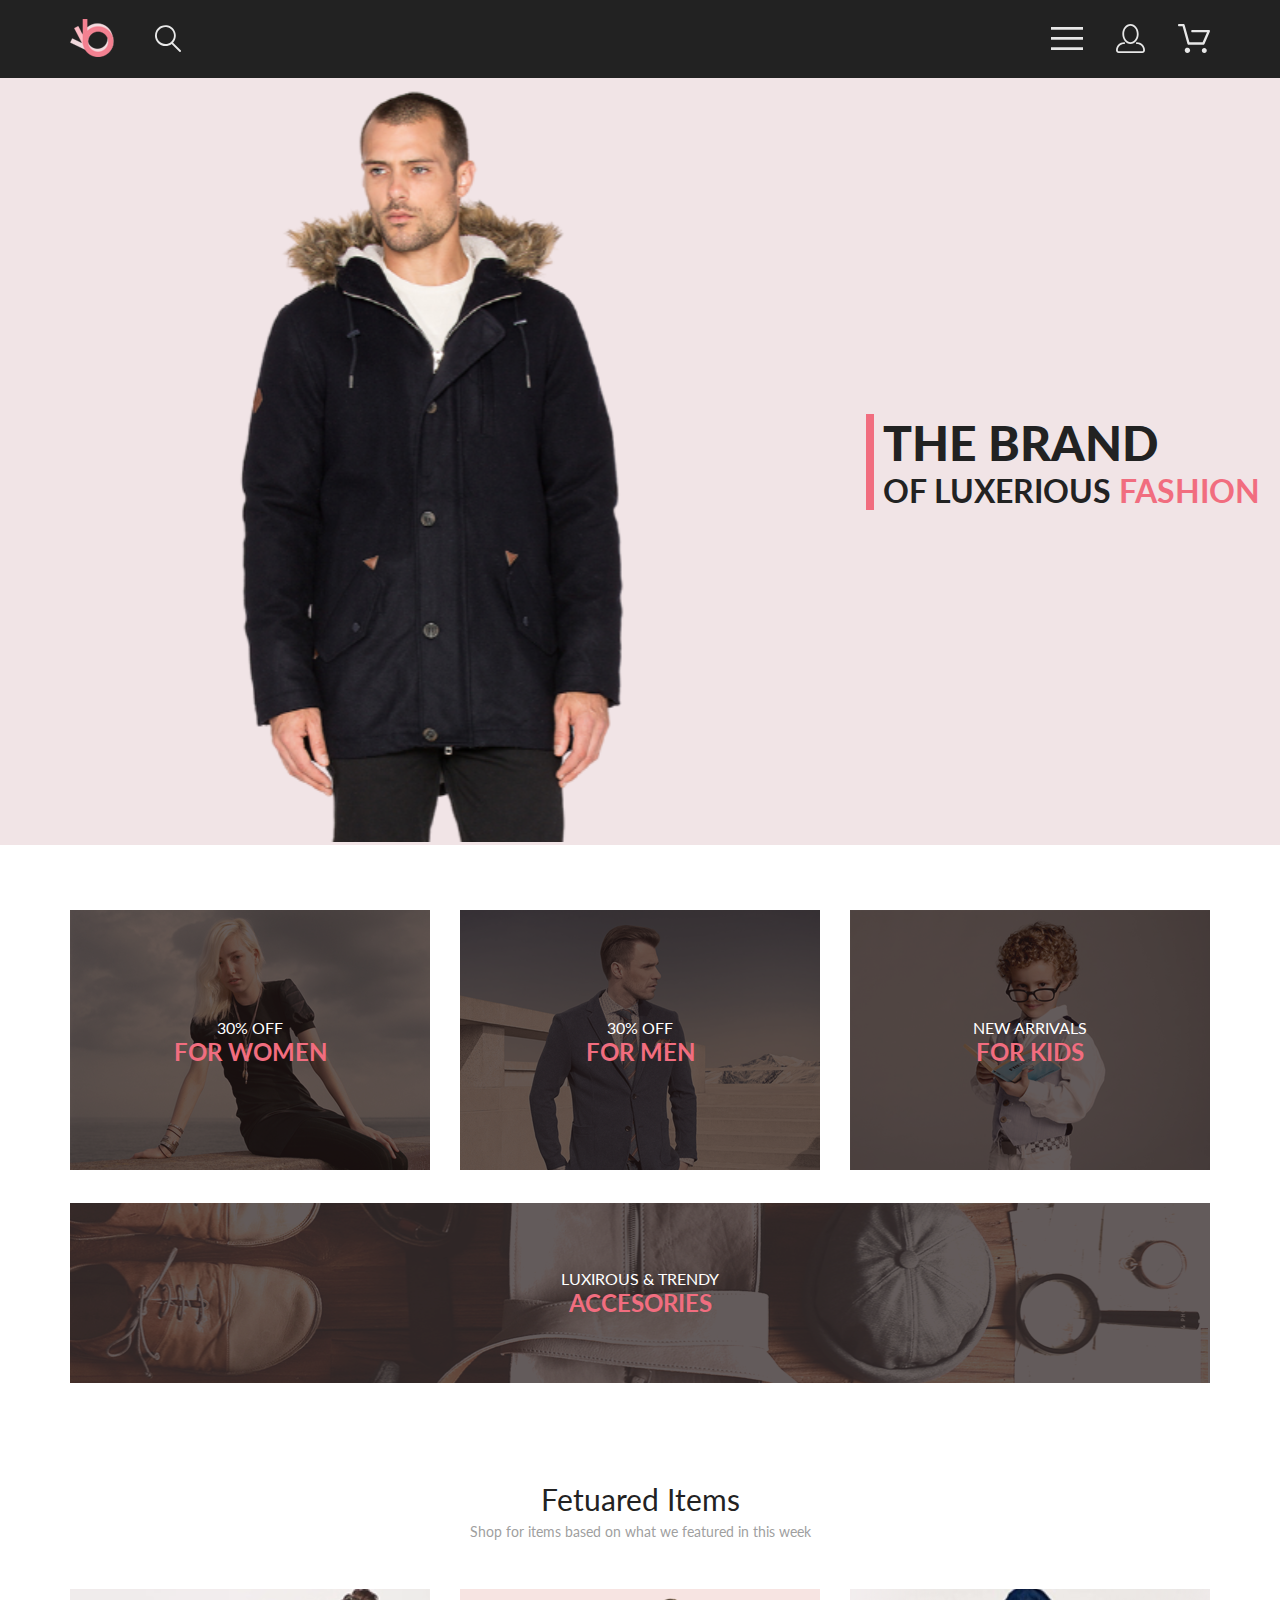
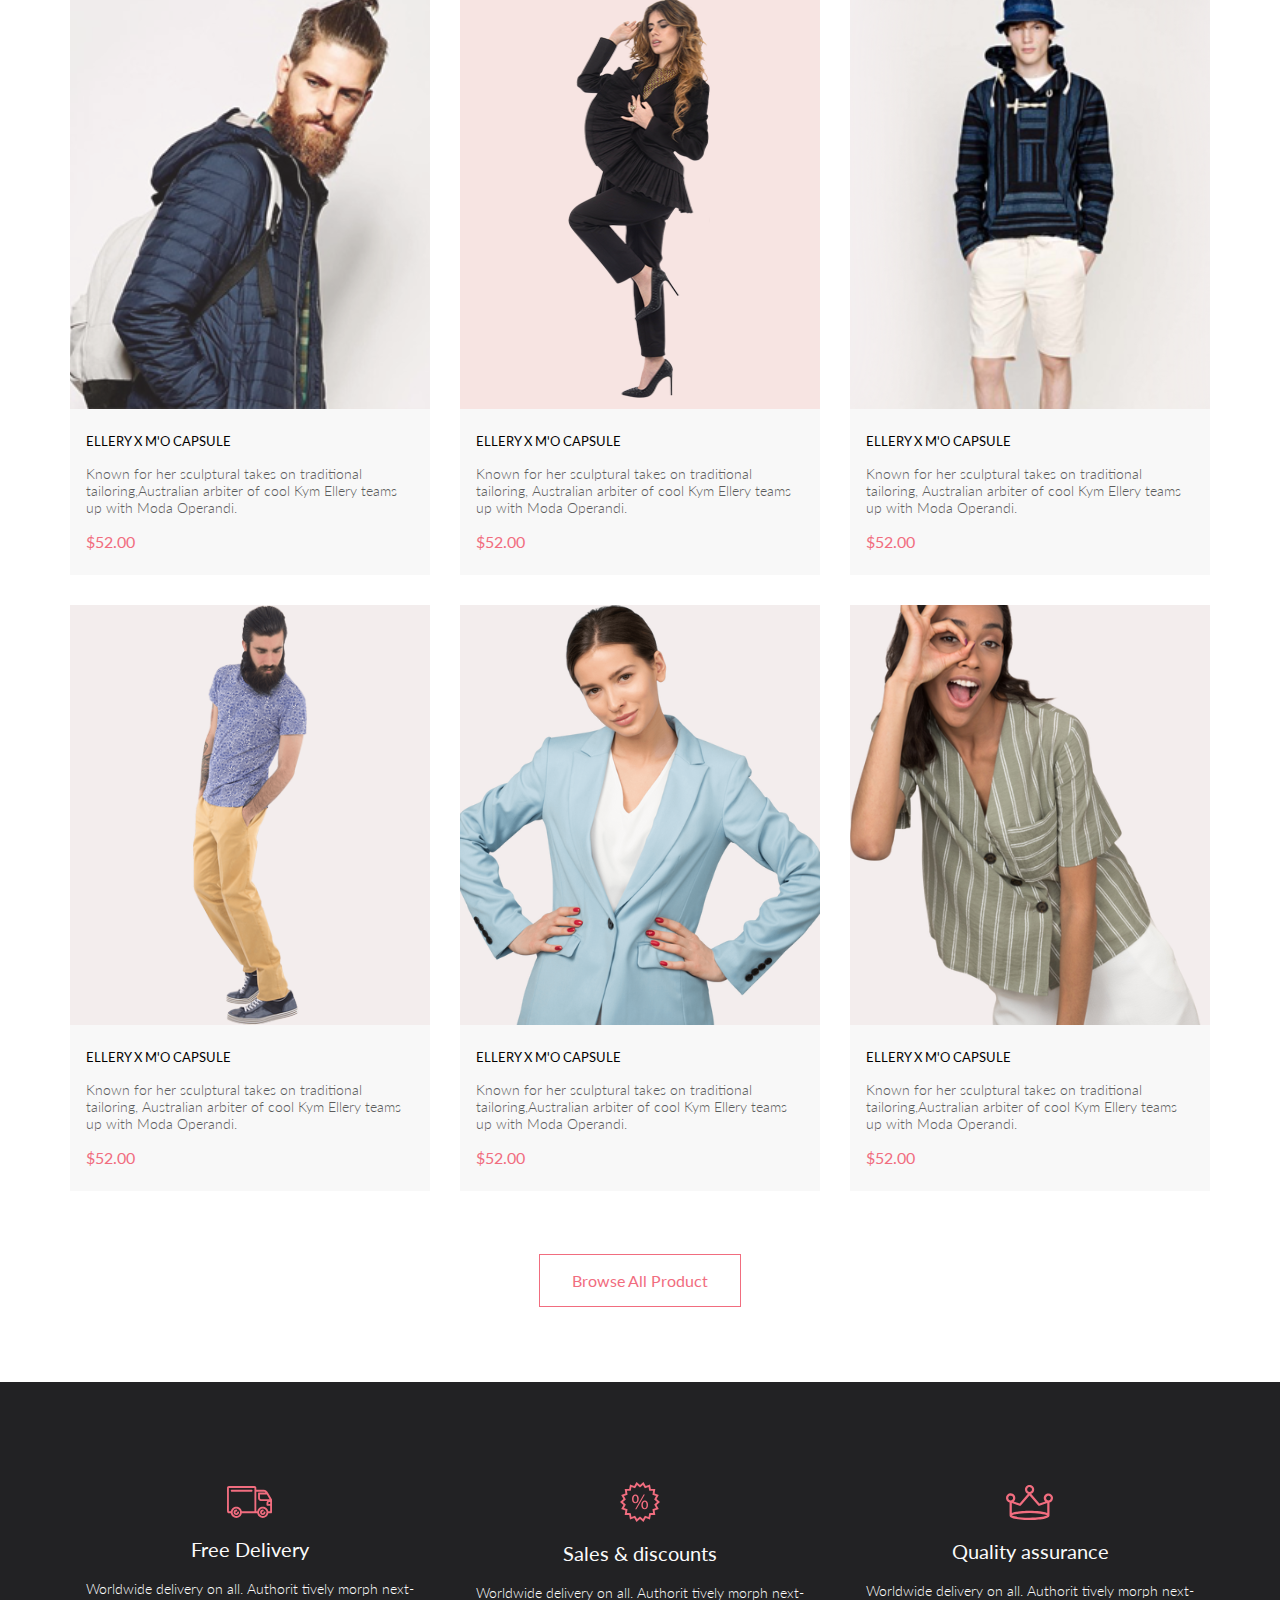
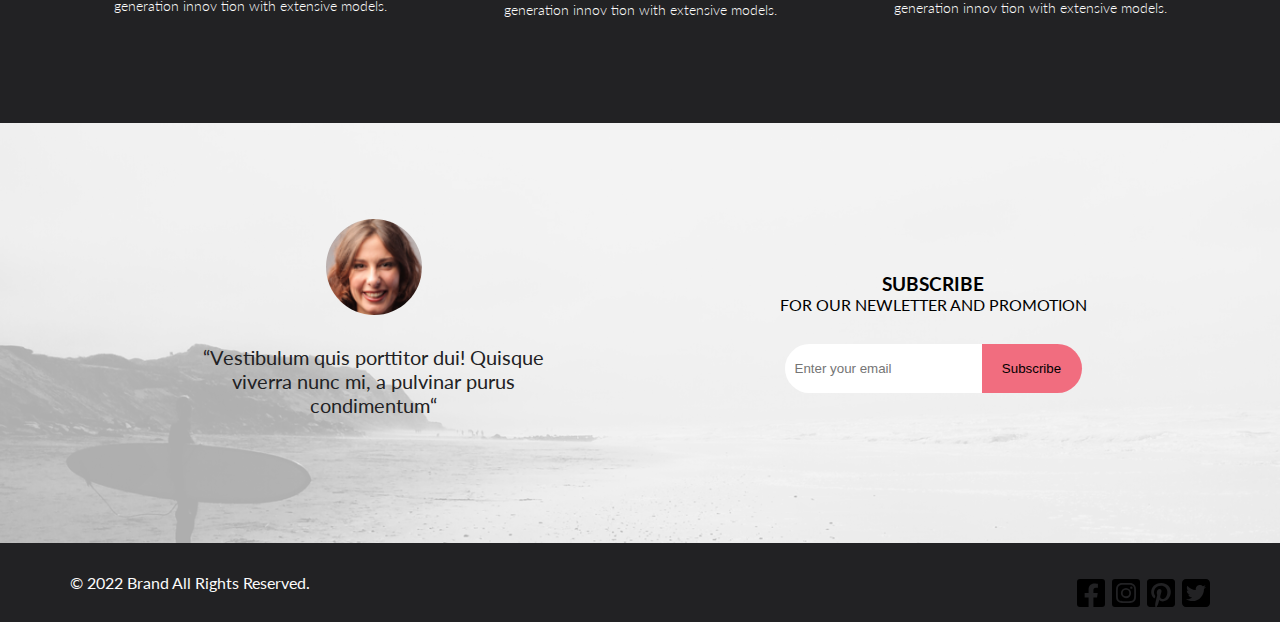
<file: index.html>
<!DOCTYPE html>
<html lang="en">
  <head>
    <meta charset="UTF-8" />
    <meta name="viewport" content="width=device-width, initial-scale=1.0" />
    <title>THE BRAND OF LUXERIOUS FASHION</title>
    <link rel="stylesheet" href="style.css" />
    <link rel="preconnect" href="https://fonts.googleapis.com" />
    <link rel="preconnect" href="https://fonts.gstatic.com" crossorigin />
    <link
      href="https://fonts.googleapis.com/css2?family=Lato:wght@300;400;700;900&display=swap"
      rel="stylesheet"
    />
    <link rel="stylesheet" href="style.css" />
  </head>

  <body>
    <header class="header">
      <div class="nav center">
        <div class="nav_left">
          <a href="index.html">
            <img src="img/header_logo.svg" alt="header logo" class="header_logo"/>
          </a>
          <a href="#">
            <img src="img/header_forma.svg" alt="header forma"  class="header_forma"/>
          </a>
        </div>
        <div class="nav_right">
          <a href="#">
            <img src="img/nav_menu.svg" alt="header forma"  class="header_forma header_forma_none"/>
          </a>
          <a href="registration.html">
            <img src="img/nav_user.svg" alt="header forma"  class="header_forma header_forma_none"/>
          </a>
          <a href="cart.html">
            <img src="img/nav_cart.svg" alt="header forma"  class="header_forma"/>
          </a>
        </div>
      </div>
    </header>

    <main class="main center">
      <div class="main_left">
        <img src="img/main_foto.svg" alt="main photo" class="main_left_photo" />
      </div>

      <div class="main_right">
        <h1 class="main_title">
          <span class="main_the_brand">THE BRAND </span>OF LUXERIOUS
          <span class="main_fashion">FASHION</span>
        </h1>
      </div>
    </main>

    <section class="offer center">
      <div class="offer_item">
        <img src="img/woman.svg" alt="woman img" class="offer_img" />
        <div class="offer_content">
        <h2 class="offer_subtitle">30% OFF</h2>
        <a href="catalog.html"><h1 class="offer_title">FOR WOMEN</h1></a>
        </div>        
      </div>

      <div class="offer_item">
        <img src="img/man.svg" alt="man img" class="offer_img" />
        <div class="offer_content">
          <h2 class="offer_subtitle">30% OFF</h2>
          <a href="catalog.html"><h1 class="offer_title">FOR MEN</h1></a>
        </div>
      </div>

      <div class="offer_item">
        <img src="img/kids.svg" alt="kids img" class="offer_img" />
        <div class="offer_content">
          <h2 class="offer_subtitle">NEW ARRIVALS</h2>
          <a href="catalog.html"><h1 class="offer_title">FOR KIDS</h1></a>
        </div>
      </div>

      <div class="offer_item_big">
        <img
          src="img/accessories.svg"
          alt="accessories img"
          class="offer_img_big"
        />
        <div class="offer_content">
          <h2 class="offer_subtitle">LUXIROUS & TRENDY</h2>
          <a href="catalog.html"><h1 class="offer_title">ACCESORIES</h1></a>
        </div>
      </div>
    </section>

    <section class="product center">
      <h2 class="product_title">Fetuared Items</h2>
      <p class="product_desc">
        Shop for items based on what we featured in this week
      </p>

      <div class="product_items">
        <div class="product_item">
          <img src="img/product_1.svg" alt="product photo" class="product_img"/>
          <div class="product_feature">
            <a href="product.html"><h3 class="product_subtitle">ELLERY X M'O CAPSULE</h3></a>
            <p class="product_text">
              Known for her sculptural takes on traditional tailoring,Australian
              arbiter of cool Kym Ellery teams up with Moda Operandi.
            </p>
            <p class="product_price">$52.00</p>
          </div>
          <div class="product_add_to_cart">
            <a href="#"><img src="img/cart.svg" class="product__cart_img" alt="cart photo"/></a>
          </div>
        </div>

        <div class="product_item">
          <img src="img/product_2.svg" alt="product photo" class="product_img"/>
          <div class="product_feature">
            <a href="product.html"><h3 class="product_subtitle">ELLERY X M'O CAPSULE</h3></a>
            <p class="product_text">
              Known for her sculptural takes on traditional tailoring,
              Australian arbiter of cool Kym Ellery teams up with Moda Operandi.
            </p>
            <p class="product_price">$52.00</p>
          </div>
          <div class="product_add_to_cart">
            <a href="#"><img src="img/cart.svg" class="product__cart_img" alt="cart photo"/></a>
          </div>
        </div>

        <div class="product_item">
          <img src="img/product_3.svg" alt="product photo" class="product_img"/>
          <div class="product_feature">
            <a href="product.html"><h3 class="product_subtitle">ELLERY X M'O CAPSULE</h3></a>
            <p class="product_text">
              Known for her sculptural takes on traditional tailoring,
              Australian arbiter of cool Kym Ellery teams up with Moda Operandi.
            </p>
            <p class="product_price">$52.00</p>
          </div>
          <div class="product_add_to_cart">
            <a href="#"
              ><img src="img/cart.svg" class="product__cart_img" alt="cart photo"
            /></a>
          </div>
        </div>

        <div class="product_item">
          <img src="img/product_4.svg" alt="product photo" class="product_img"/>
          <div class="product_feature">
            <a href="product.html"><h3 class="product_subtitle">ELLERY X M'O CAPSULE</h3></a>
            <p class="product_text">
              Known for her sculptural takes on traditional tailoring,
              Australian arbiter of cool Kym Ellery teams up with Moda Operandi.
            </p>
            <p class="product_price">$52.00</p>
          </div>
          <div class="product_add_to_cart">
            <a href="#"><img src="img/cart.svg" class="product__cart_img" alt="cart photo"/></a>
          </div>
        </div>

        <div class="product_item">
          <img src="img/product_5.svg" alt="product photo" class="product_img"/>
          <div class="product_feature">
            <a href="product.html"><h3 class="product_subtitle">ELLERY X M'O CAPSULE</h3></a>
            <p class="product_text">
              Known for her sculptural takes on traditional tailoring,Australian
              arbiter of cool Kym Ellery teams up with Moda Operandi.
            </p>
            <p class="product_price">$52.00</p>
          </div>
          <div class="product_add_to_cart">
            <a href="#"><img src="img/cart.svg" class="product__cart_img" alt="cart photo"/></a>
          </div>
        </div>

        <div class="product_item">
          <img src="img/product_6.svg" alt="product photo" class="product_img"/>
          <div class="product_feature">
            <a href="product.html"><h3 class="product_subtitle">ELLERY X M'O CAPSULE</h3></a>
            <p class="product_text">
              Known for her sculptural takes on traditional tailoring,Australian
              arbiter of cool Kym Ellery teams up with Moda Operandi.
            </p>
            <p class="product_price">$52.00</p>
          </div>
          <div class="product_add_to_cart">
            <a href="#"><img src="img/cart.svg" class="product__cart_img" alt="cart photo"/></a>
          </div>
        </div>
      </div>

      <div class="product_link">
        <a href="#" class="product_link_button">Browse All Product</a>
      </div>
    </section>

    <footer>
      <div class="delivery center">
        <div class="delivery_items">
          <img
            src="img/delivery_foto_1.svg"
            alt="delivery photo"
            class="delivery_img"
          />
          <h3 class="delivery_subtitle">Free Delivery</h3>
          <p class="delivery_text">
            Worldwide delivery on all. Authorit tively morph next-generation
            innov tion with extensive models.
          </p>
        </div>

        <div class="delivery_items">
          <img
            src="img/delivery_foto_2.svg"
            alt="delivery photo"
            class="delivery_img"
          />
          <h3 class="delivery_subtitle">Sales & discounts</h3>
          <p class="delivery_text">
            Worldwide delivery on all. Authorit tively morph next-generation
            innov tion with extensive models.
          </p>
        </div>

        <div class="delivery_items">
          <img
            src="img/delivery_foto_3.svg"
            alt="delivery photo"
            class="delivery_img"
          />
          <h3 class="delivery_subtitle">Quality assurance</h3>
          <p class="delivery_text">
            Worldwide delivery on all. Authorit tively morph next-generation
            innov tion with extensive models.
          </p>
        </div>
      </div>

      <div class="subscribe">
        <div class="subscribe_content">
          <div class="subscribe_container">
            <div class="subscribe_left">
              <img
                src="img/footer_photo_1.svg"
                alt="footer img"
                class="subscribe_left_img"
              />
              <p class="subscribe_left_text">
                “Vestibulum quis porttitor dui! Quisque viverra nunc mi, a
                pulvinar purus condimentum“
              </p>
            </div>

            <div class="subscribe_right">
              <h3 class="subscribe_right_subtitle">SUBSCRIBE</h3>
              <p class="subscribe_right_text">FOR OUR NEWLETTER AND PROMOTION</p>
              <form action="#">
                <div class="subscribe_button">                
                  <input
                    class="subscribe__input"
                    type="email"
                    placeholder="Enter your email"
                    name="Enter your email"
                    id="1"
                  />
                  <button class="subscribe_btn" type="button">Subscribe</button>
                </div>
              </form>
              
            </div>
          </div>
        </div>
      </div>

      <div class="footer_promo center">
        <div class="footer_promo_left">
          <p class="footer_promo_left_text">
            © 2022 Brand All Rights Reserved.
          </p>
        </div>

        <div class="footer_promo_right">
          <a href="#" class="footer_promo_link">
            <svg
              xmlns="http://www.w3.org/2000/svg"
              height="32px"
              viewBox="0 0 448 512"
            >
              <style>
                svg {
                  fill: #000000;
                }
              </style>
              <path
                d="M400 32H48A48 48 0 0 0 0 80v352a48 48 0 0 0 48 48h137.25V327.69h-63V256h63v-54.64c0-62.15 37-96.48 93.67-96.48 27.14 0 55.52 4.84 55.52 4.84v61h-31.27c-30.81 0-40.42 19.12-40.42 38.73V256h68.78l-11 71.69h-57.78V480H400a48 48 0 0 0 48-48V80a48 48 0 0 0-48-48z"
              />
            </svg>
          </a>
          <a href="#" class="footer_promo_link">
            <svg
              xmlns="http://www.w3.org/2000/svg"
              height="32px"
              viewBox="0 0 448 512"
            >
              <style>
                svg {
                  fill: #000000;
                }
              </style>
              <path
                d="M224,202.66A53.34,53.34,0,1,0,277.36,256,53.38,53.38,0,0,0,224,202.66Zm124.71-41a54,54,0,0,0-30.41-30.41c-21-8.29-71-6.43-94.3-6.43s-73.25-1.93-94.31,6.43a54,54,0,0,0-30.41,30.41c-8.28,21-6.43,71.05-6.43,94.33S91,329.26,99.32,350.33a54,54,0,0,0,30.41,30.41c21,8.29,71,6.43,94.31,6.43s73.24,1.93,94.3-6.43a54,54,0,0,0,30.41-30.41c8.35-21,6.43-71.05,6.43-94.33S357.1,182.74,348.75,161.67ZM224,338a82,82,0,1,1,82-82A81.9,81.9,0,0,1,224,338Zm85.38-148.3a19.14,19.14,0,1,1,19.13-19.14A19.1,19.1,0,0,1,309.42,189.74ZM400,32H48A48,48,0,0,0,0,80V432a48,48,0,0,0,48,48H400a48,48,0,0,0,48-48V80A48,48,0,0,0,400,32ZM382.88,322c-1.29,25.63-7.14,48.34-25.85,67s-41.4,24.63-67,25.85c-26.41,1.49-105.59,1.49-132,0-25.63-1.29-48.26-7.15-67-25.85s-24.63-41.42-25.85-67c-1.49-26.42-1.49-105.61,0-132,1.29-25.63,7.07-48.34,25.85-67s41.47-24.56,67-25.78c26.41-1.49,105.59-1.49,132,0,25.63,1.29,48.33,7.15,67,25.85s24.63,41.42,25.85,67.05C384.37,216.44,384.37,295.56,382.88,322Z"
              />
            </svg>
          </a>
          <a href="#" class="footer_promo_link">
            <svg
              xmlns="http://www.w3.org/2000/svg"
              height="32px"
              viewBox="0 0 448 512"
            >
              <style>
                svg {
                  fill: #000000;
                }
              </style>
              <path
                d="M448 80v352c0 26.5-21.5 48-48 48H154.4c9.8-16.4 22.4-40 27.4-59.3 3-11.5 15.3-58.4 15.3-58.4 8 15.3 31.4 28.2 56.3 28.2 74.1 0 127.4-68.1 127.4-152.7 0-81.1-66.2-141.8-151.4-141.8-106 0-162.2 71.1-162.2 148.6 0 36 19.2 80.8 49.8 95.1 4.7 2.2 7.1 1.2 8.2-3.3.8-3.4 5-20.1 6.8-27.8.6-2.5.3-4.6-1.7-7-10.1-12.3-18.3-34.9-18.3-56 0-54.2 41-106.6 110.9-106.6 60.3 0 102.6 41.1 102.6 99.9 0 66.4-33.5 112.4-77.2 112.4-24.1 0-42.1-19.9-36.4-44.4 6.9-29.2 20.3-60.7 20.3-81.8 0-53-75.5-45.7-75.5 25 0 21.7 7.3 36.5 7.3 36.5-31.4 132.8-36.1 134.5-29.6 192.6l2.2.8H48c-26.5 0-48-21.5-48-48V80c0-26.5 21.5-48 48-48h352c26.5 0 48 21.5 48 48z"
              />
            </svg>
          </a>
          <a href="#" class="footer_promo_link">
            <svg
              xmlns="http://www.w3.org/2000/svg"
              height="32px"
              viewBox="0 0 448 512"
            >
              <style>
                svg {
                  fill: #000000;
                }
              </style>
              <path
                d="M64 32C28.7 32 0 60.7 0 96V416c0 35.3 28.7 64 64 64H384c35.3 0 64-28.7 64-64V96c0-35.3-28.7-64-64-64H64zM351.3 199.3v0c0 86.7-66 186.6-186.6 186.6c-37.2 0-71.7-10.8-100.7-29.4c5.3 .6 10.4 .8 15.8 .8c30.7 0 58.9-10.4 81.4-28c-28.8-.6-53-19.5-61.3-45.5c10.1 1.5 19.2 1.5 29.6-1.2c-30-6.1-52.5-32.5-52.5-64.4v-.8c8.7 4.9 18.9 7.9 29.6 8.3c-9-6-16.4-14.1-21.5-23.6s-7.8-20.2-7.7-31c0-12.2 3.2-23.4 8.9-33.1c32.3 39.8 80.8 65.8 135.2 68.6c-9.3-44.5 24-80.6 64-80.6c18.9 0 35.9 7.9 47.9 20.7c14.8-2.8 29-8.3 41.6-15.8c-4.9 15.2-15.2 28-28.8 36.1c13.2-1.4 26-5.1 37.8-10.2c-8.9 13.1-20.1 24.7-32.9 34c.2 2.8 .2 5.7 .2 8.5z"
              />
            </svg>
          </a>
        </div>
      </div>
    </footer>
  </body>
</html>
</file>
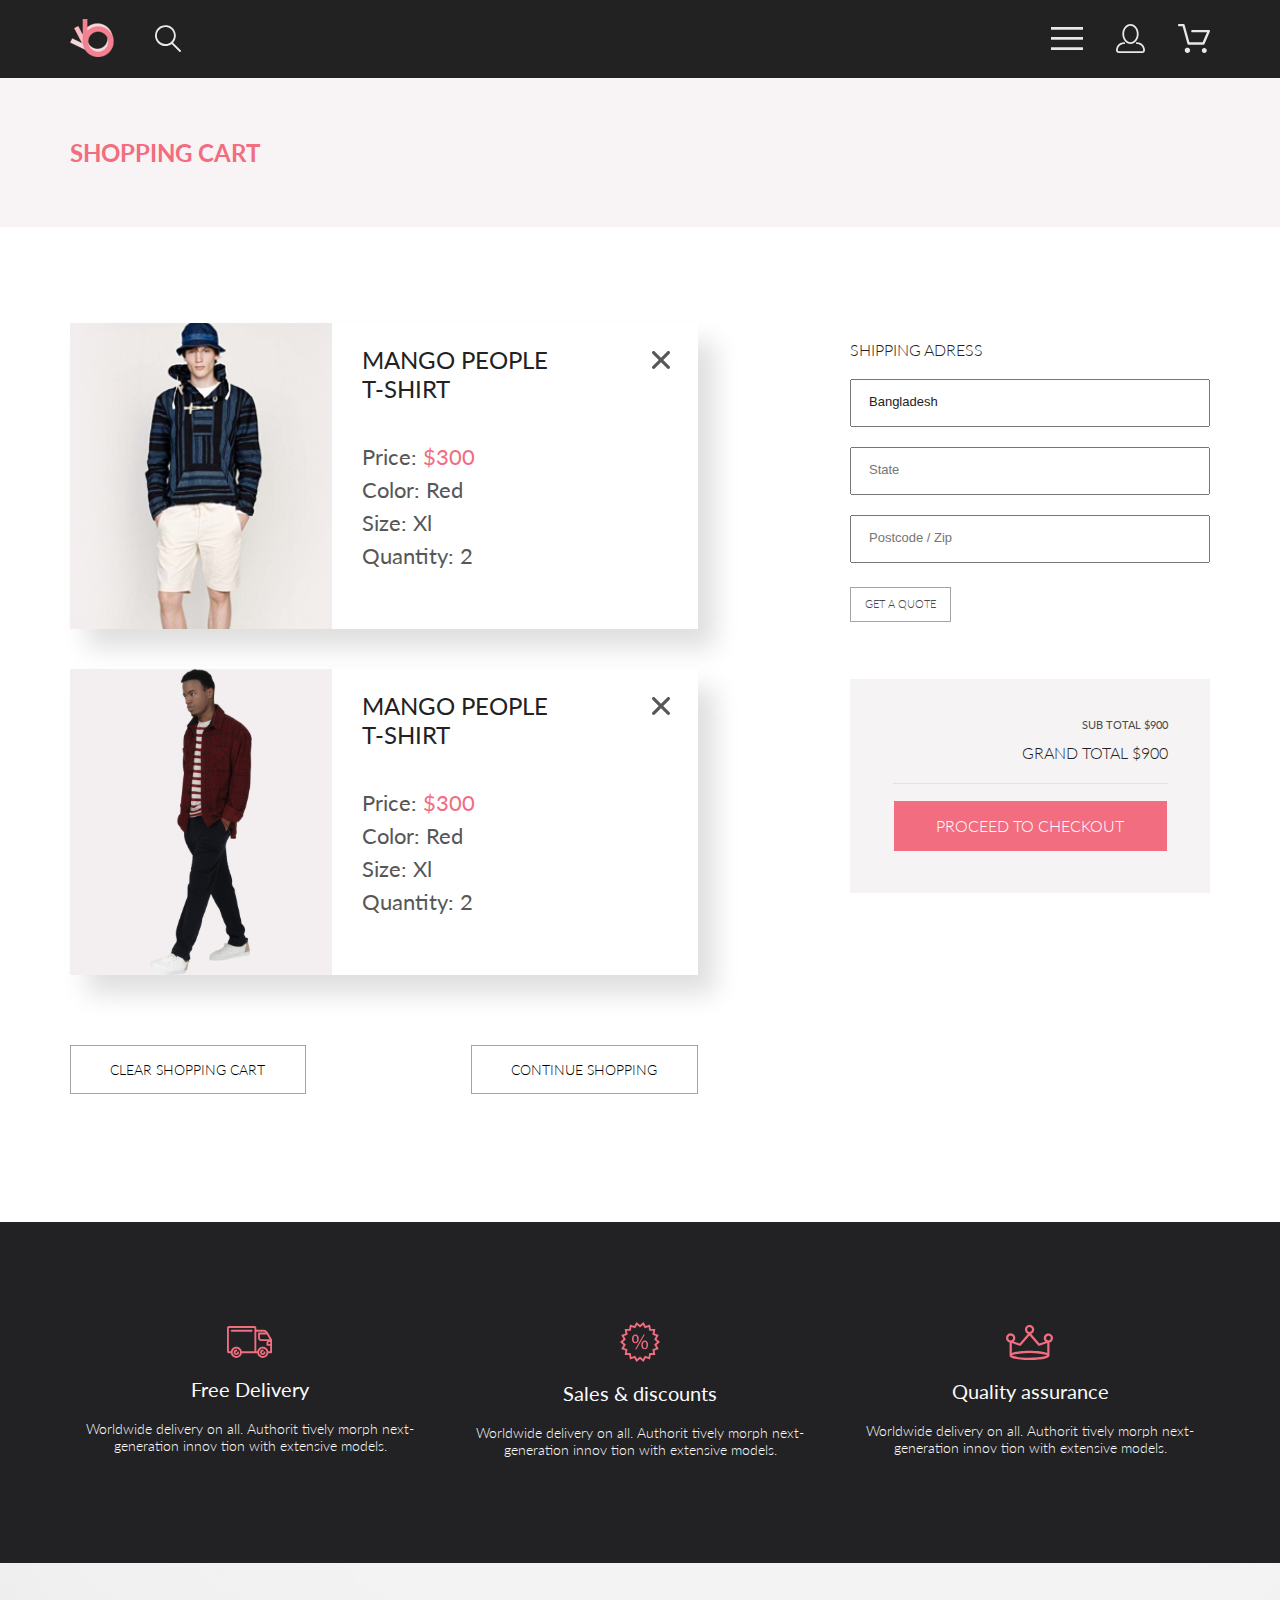
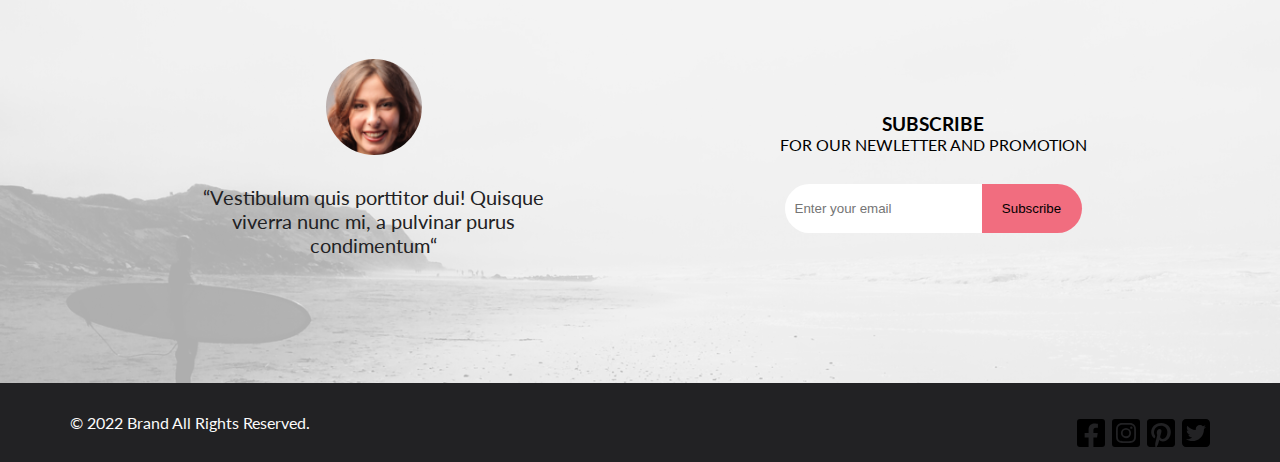
<file: cart.html>
<!DOCTYPE html>
<html lang="en">
  <head>
    <meta charset="UTF-8" />
    <meta name="viewport" content="width=device-width, initial-scale=1.0" />
    <title>THE BRAND OF LUXERIOUS FASHION</title>
    <link rel="stylesheet" href="style.css" />
    <link rel="preconnect" href="https://fonts.googleapis.com" />
    <link rel="preconnect" href="https://fonts.gstatic.com" crossorigin />
    <link
      href="https://fonts.googleapis.com/css2?family=Lato:wght@300;400;700;900&display=swap"
      rel="stylesheet"
    />
    <link rel="stylesheet" href="style.css" />
  </head>

  <body>
    <header class="header">
      <div class="nav center">
        <div class="nav_left">
          <a href="index.html">
            <img src="img/header_logo.svg" alt="header logo" class="header_logo"/>
          </a>
          <a href="#">
            <img src="img/header_forma.svg" alt="header forma"  class="header_forma"/>
          </a>
        </div>
        <div class="nav_right">
          <a href="#">
            <img src="img/nav_menu.svg" alt="header forma"  class="header_forma header_forma_none"/>
          </a>
          <a href="registration.html">
            <img src="img/nav_user.svg" alt="header forma"  class="header_forma header_forma_none"/>
          </a>
          <a href="cart.html">
            <img src="img/nav_cart.svg" alt="header forma"  class="header_forma"/>
          </a>
        </div>
      </div>
    </header>

    <div class="top-head center">
      <h2 class="top-head__heading">SHOPPING CART</h2>
    </div> 

    <div class="top-cart center">

      <div class="top-cart__left-block">
        <div class="top-cart__card">
          <div class="top-cart__card-left">
            <img src="img/cart_card_1.svg" alt="image product card" class="top-cart__img-left"></div>
          <div class="top-cart__card-center">
            <h2 class="top-cart__title">MANGO  PEOPLE  T-SHIRT</h2>
            <p class="top-cart__text">Price: <span class="top-cart__select">$300</span></p>
            <p class="top-cart__text">Color: Red</p>
            <p class="top-cart__text">Size: Xl</p>
            <p class="top-cart__text">Quantity:	2</p>
          </div>
          <div class="top-cart__card-right">
            <img src="img/cart_cross.svg" alt="image cross" class="top-cart__img-right">
          </div>
        </div>
        <div class="top-cart__card">
          <div class="top-cart__card-left">
            <img src="img/cart_card_2.svg" alt="image product card" class="top-cart__img-left"></div>
          <div class="top-cart__card-center">
            <h2 class="top-cart__title">MANGO  PEOPLE  T-SHIRT</h2>
            <p class="top-cart__text">Price: <span class="top-cart__select">$300</span></p>
            <p class="top-cart__text">Color: Red</p>
            <p class="top-cart__text">Size: Xl</p>
            <p class="top-cart__text">Quantity:	2</p>
          </div>
          <div class="top-cart__card-right">
            <img src="img/cart_cross.svg" alt="image cross" class="top-cart__img-right">
          </div>
        </div>
        <div class="top-cart__buttons">
          <a href="#" class="top-cart__buttons-links"><div class="top-cart__button">CLEAR SHOPPING CART</div></a>
          <a href="#" class="top-cart__buttons-links"><div class="top-cart__button">CONTINUE SHOPPING</div></a>
        </div>
      </div>
      <div class="top-cart__right-block">
        <div class="top-cart__shipping">
          <h3 class="top-cart__shipping_subtitle">SHIPPING ADRESS</h3>

          <form action="#" class="top-cart__shipping_form">
            <input type="text" value="Bangladesh" placeholder="State" class="top-cart__shipping_input">
            <input type="text" placeholder="State" class="top-cart__shipping_input">
            <input type="text" placeholder="Postcode / Zip" class="top-cart__shipping_input">
          </form>

          <a href="#" class="top-cart__shipping_link"><div class="top-cart__shipping_btn">GET A QUOTE</div></a>           
        </div>

        <div class="top-cart__total">
          <div class="top-cart__total_box">
            <div class="top-cart__total_box-text">
              <p class="top-cart__total_box-text-top">SUB TOTAL         $900</p>
              <p class="top-cart__total_box-text-bottom">GRAND TOTAL      $900</p>
            </div>

            <a href="#" class="top-cart__total_link"><div class="top-cart__total_btn">PROCEED TO CHECKOUT</div></a>

          </div>
        </div>
      </div>
    </div>


    <footer>
        <div class="delivery center">
          <div class="delivery_items">
            <img
              src="img/delivery_foto_1.svg"
              alt="delivery photo"
              class="delivery_img"
            />
            <h3 class="delivery_subtitle">Free Delivery</h3>
            <p class="delivery_text">
              Worldwide delivery on all. Authorit tively morph next-generation
              innov tion with extensive models.
            </p>
          </div>
  
          <div class="delivery_items">
            <img
              src="img/delivery_foto_2.svg"
              alt="delivery photo"
              class="delivery_img"
            />
            <h3 class="delivery_subtitle">Sales & discounts</h3>
            <p class="delivery_text">
              Worldwide delivery on all. Authorit tively morph next-generation
              innov tion with extensive models.
            </p>
          </div>
  
          <div class="delivery_items">
            <img
              src="img/delivery_foto_3.svg"
              alt="delivery photo"
              class="delivery_img"
            />
            <h3 class="delivery_subtitle">Quality assurance</h3>
            <p class="delivery_text">
              Worldwide delivery on all. Authorit tively morph next-generation
              innov tion with extensive models.
            </p>
          </div>
        </div>
  
        <div class="subscribe">
          <div class="subscribe_content">
            <div class="subscribe_container">
              <div class="subscribe_left">
                <img
                  src="img/footer_photo_1.svg"
                  alt="footer img"
                  class="subscribe_left_img"
                />
                <p class="subscribe_left_text">
                  “Vestibulum quis porttitor dui! Quisque viverra nunc mi, a
                  pulvinar purus condimentum“
                </p>
              </div>
  
              <div class="subscribe_right">
                <h3 class="subscribe_right_subtitle">SUBSCRIBE</h3>
                <p class="subscribe_right_text">FOR OUR NEWLETTER AND PROMOTION</p>
                <div class="subscribe_button">
                  <input
                    class="subscribe__input"
                    type="email"
                    placeholder="Enter your email"
                    name="Enter your email"
                    id="1"
                  />
                  <button class="subscribe_btn" type="button">Subscribe</button>
                </div>
              </div>
            </div>
          </div>
        </div>
  
        <div class="footer_promo center">
          <div class="footer_promo_left">
            <p class="footer_promo_left_text">
              © 2022 Brand All Rights Reserved.
            </p>
          </div>
  
          <div class="footer_promo_right">
            <a href="#" class="footer_promo_link">
              <svg
                xmlns="http://www.w3.org/2000/svg"
                height="32px"
                viewBox="0 0 448 512"
              >
                <style>
                  svg {
                    fill: #000000;
                  }
                </style>
                <path
                  d="M400 32H48A48 48 0 0 0 0 80v352a48 48 0 0 0 48 48h137.25V327.69h-63V256h63v-54.64c0-62.15 37-96.48 93.67-96.48 27.14 0 55.52 4.84 55.52 4.84v61h-31.27c-30.81 0-40.42 19.12-40.42 38.73V256h68.78l-11 71.69h-57.78V480H400a48 48 0 0 0 48-48V80a48 48 0 0 0-48-48z"
                />
              </svg>
            </a>
            <a href="#" class="footer_promo_link">
              <svg
                xmlns="http://www.w3.org/2000/svg"
                height="32px"
                viewBox="0 0 448 512"
              >
                <style>
                  svg {
                    fill: #000000;
                  }
                </style>
                <path
                  d="M224,202.66A53.34,53.34,0,1,0,277.36,256,53.38,53.38,0,0,0,224,202.66Zm124.71-41a54,54,0,0,0-30.41-30.41c-21-8.29-71-6.43-94.3-6.43s-73.25-1.93-94.31,6.43a54,54,0,0,0-30.41,30.41c-8.28,21-6.43,71.05-6.43,94.33S91,329.26,99.32,350.33a54,54,0,0,0,30.41,30.41c21,8.29,71,6.43,94.31,6.43s73.24,1.93,94.3-6.43a54,54,0,0,0,30.41-30.41c8.35-21,6.43-71.05,6.43-94.33S357.1,182.74,348.75,161.67ZM224,338a82,82,0,1,1,82-82A81.9,81.9,0,0,1,224,338Zm85.38-148.3a19.14,19.14,0,1,1,19.13-19.14A19.1,19.1,0,0,1,309.42,189.74ZM400,32H48A48,48,0,0,0,0,80V432a48,48,0,0,0,48,48H400a48,48,0,0,0,48-48V80A48,48,0,0,0,400,32ZM382.88,322c-1.29,25.63-7.14,48.34-25.85,67s-41.4,24.63-67,25.85c-26.41,1.49-105.59,1.49-132,0-25.63-1.29-48.26-7.15-67-25.85s-24.63-41.42-25.85-67c-1.49-26.42-1.49-105.61,0-132,1.29-25.63,7.07-48.34,25.85-67s41.47-24.56,67-25.78c26.41-1.49,105.59-1.49,132,0,25.63,1.29,48.33,7.15,67,25.85s24.63,41.42,25.85,67.05C384.37,216.44,384.37,295.56,382.88,322Z"
                />
              </svg>
            </a>
            <a href="#" class="footer_promo_link">
              <svg
                xmlns="http://www.w3.org/2000/svg"
                height="32px"
                viewBox="0 0 448 512"
              >
                <style>
                  svg {
                    fill: #000000;
                  }
                </style>
                <path
                  d="M448 80v352c0 26.5-21.5 48-48 48H154.4c9.8-16.4 22.4-40 27.4-59.3 3-11.5 15.3-58.4 15.3-58.4 8 15.3 31.4 28.2 56.3 28.2 74.1 0 127.4-68.1 127.4-152.7 0-81.1-66.2-141.8-151.4-141.8-106 0-162.2 71.1-162.2 148.6 0 36 19.2 80.8 49.8 95.1 4.7 2.2 7.1 1.2 8.2-3.3.8-3.4 5-20.1 6.8-27.8.6-2.5.3-4.6-1.7-7-10.1-12.3-18.3-34.9-18.3-56 0-54.2 41-106.6 110.9-106.6 60.3 0 102.6 41.1 102.6 99.9 0 66.4-33.5 112.4-77.2 112.4-24.1 0-42.1-19.9-36.4-44.4 6.9-29.2 20.3-60.7 20.3-81.8 0-53-75.5-45.7-75.5 25 0 21.7 7.3 36.5 7.3 36.5-31.4 132.8-36.1 134.5-29.6 192.6l2.2.8H48c-26.5 0-48-21.5-48-48V80c0-26.5 21.5-48 48-48h352c26.5 0 48 21.5 48 48z"
                />
              </svg>
            </a>
            <a href="#" class="footer_promo_link">
              <svg
                xmlns="http://www.w3.org/2000/svg"
                height="32px"
                viewBox="0 0 448 512"
              >
                <style>
                  svg {
                    fill: #000000;
                  }
                </style>
                <path
                  d="M64 32C28.7 32 0 60.7 0 96V416c0 35.3 28.7 64 64 64H384c35.3 0 64-28.7 64-64V96c0-35.3-28.7-64-64-64H64zM351.3 199.3v0c0 86.7-66 186.6-186.6 186.6c-37.2 0-71.7-10.8-100.7-29.4c5.3 .6 10.4 .8 15.8 .8c30.7 0 58.9-10.4 81.4-28c-28.8-.6-53-19.5-61.3-45.5c10.1 1.5 19.2 1.5 29.6-1.2c-30-6.1-52.5-32.5-52.5-64.4v-.8c8.7 4.9 18.9 7.9 29.6 8.3c-9-6-16.4-14.1-21.5-23.6s-7.8-20.2-7.7-31c0-12.2 3.2-23.4 8.9-33.1c32.3 39.8 80.8 65.8 135.2 68.6c-9.3-44.5 24-80.6 64-80.6c18.9 0 35.9 7.9 47.9 20.7c14.8-2.8 29-8.3 41.6-15.8c-4.9 15.2-15.2 28-28.8 36.1c13.2-1.4 26-5.1 37.8-10.2c-8.9 13.1-20.1 24.7-32.9 34c.2 2.8 .2 5.7 .2 8.5z"
                />
              </svg>
            </a>
          </div>
        </div>
      </footer>
    </body>
  </html>
</file>
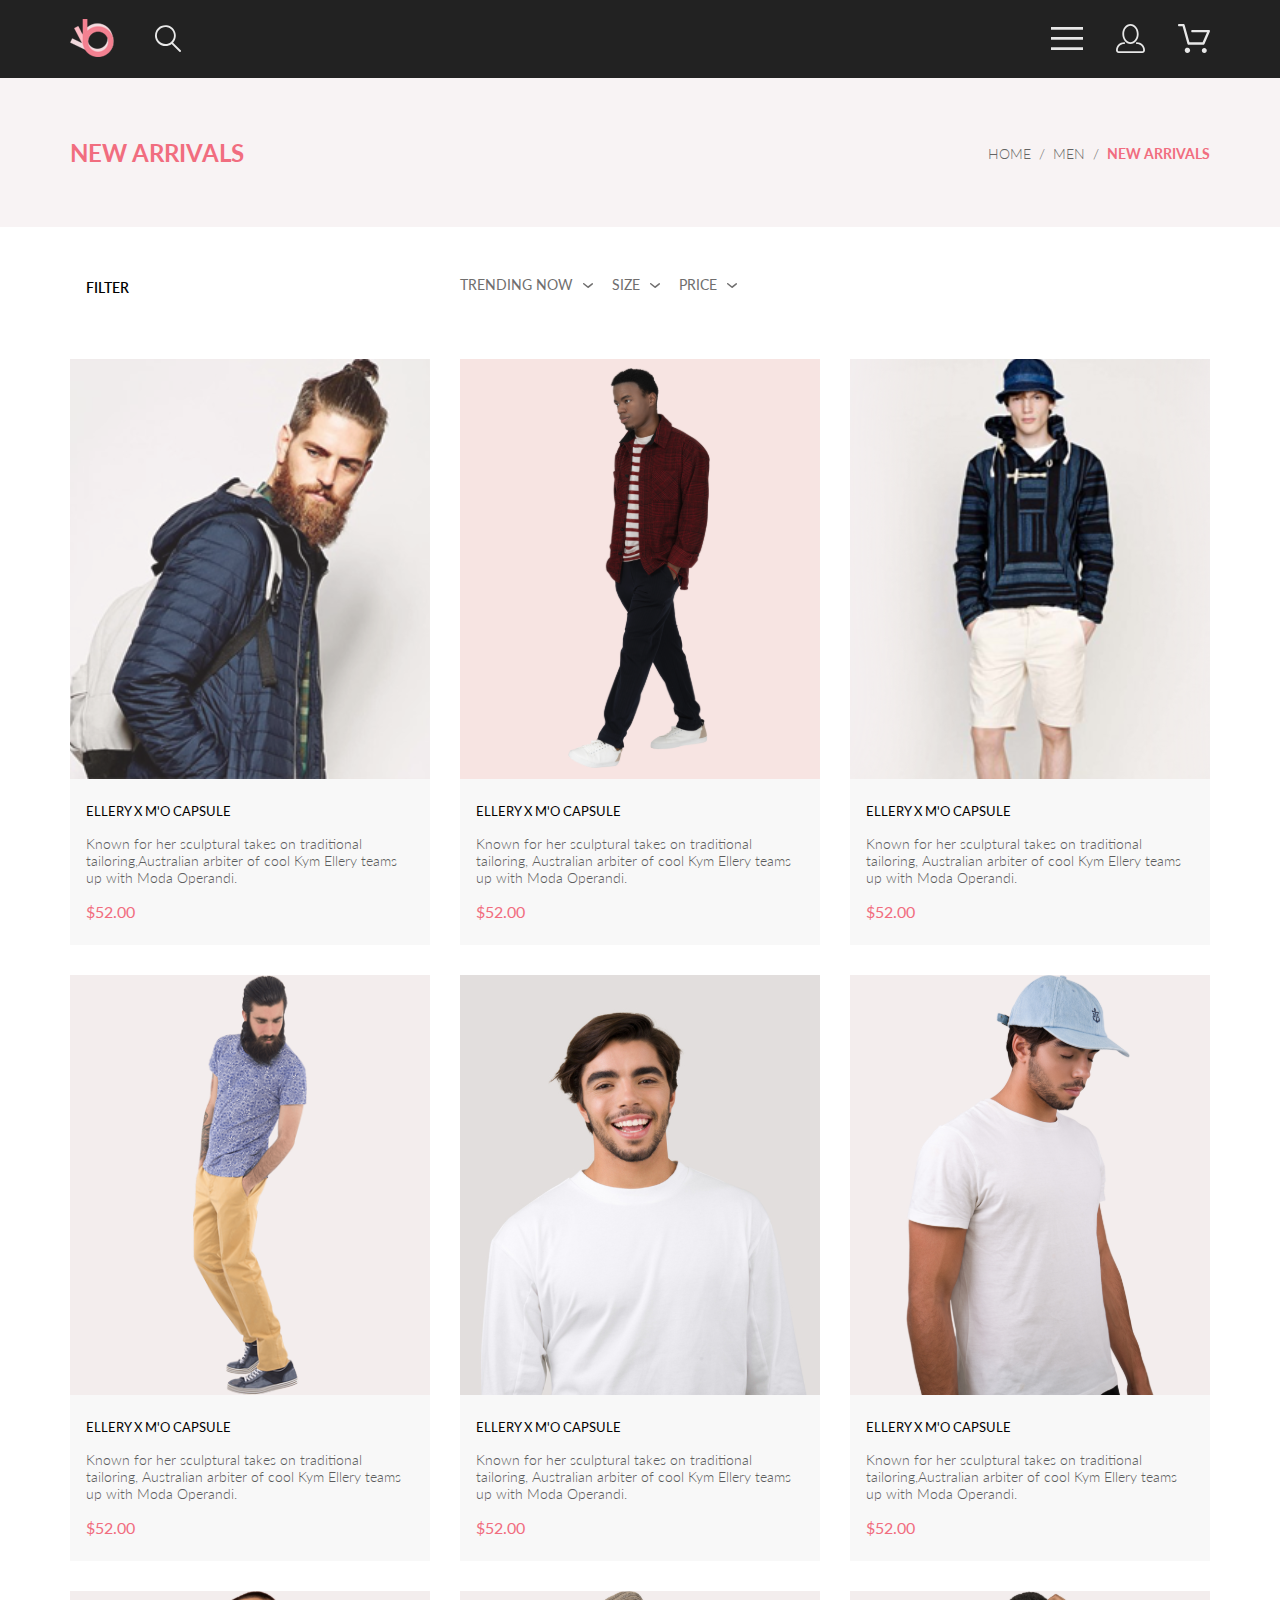
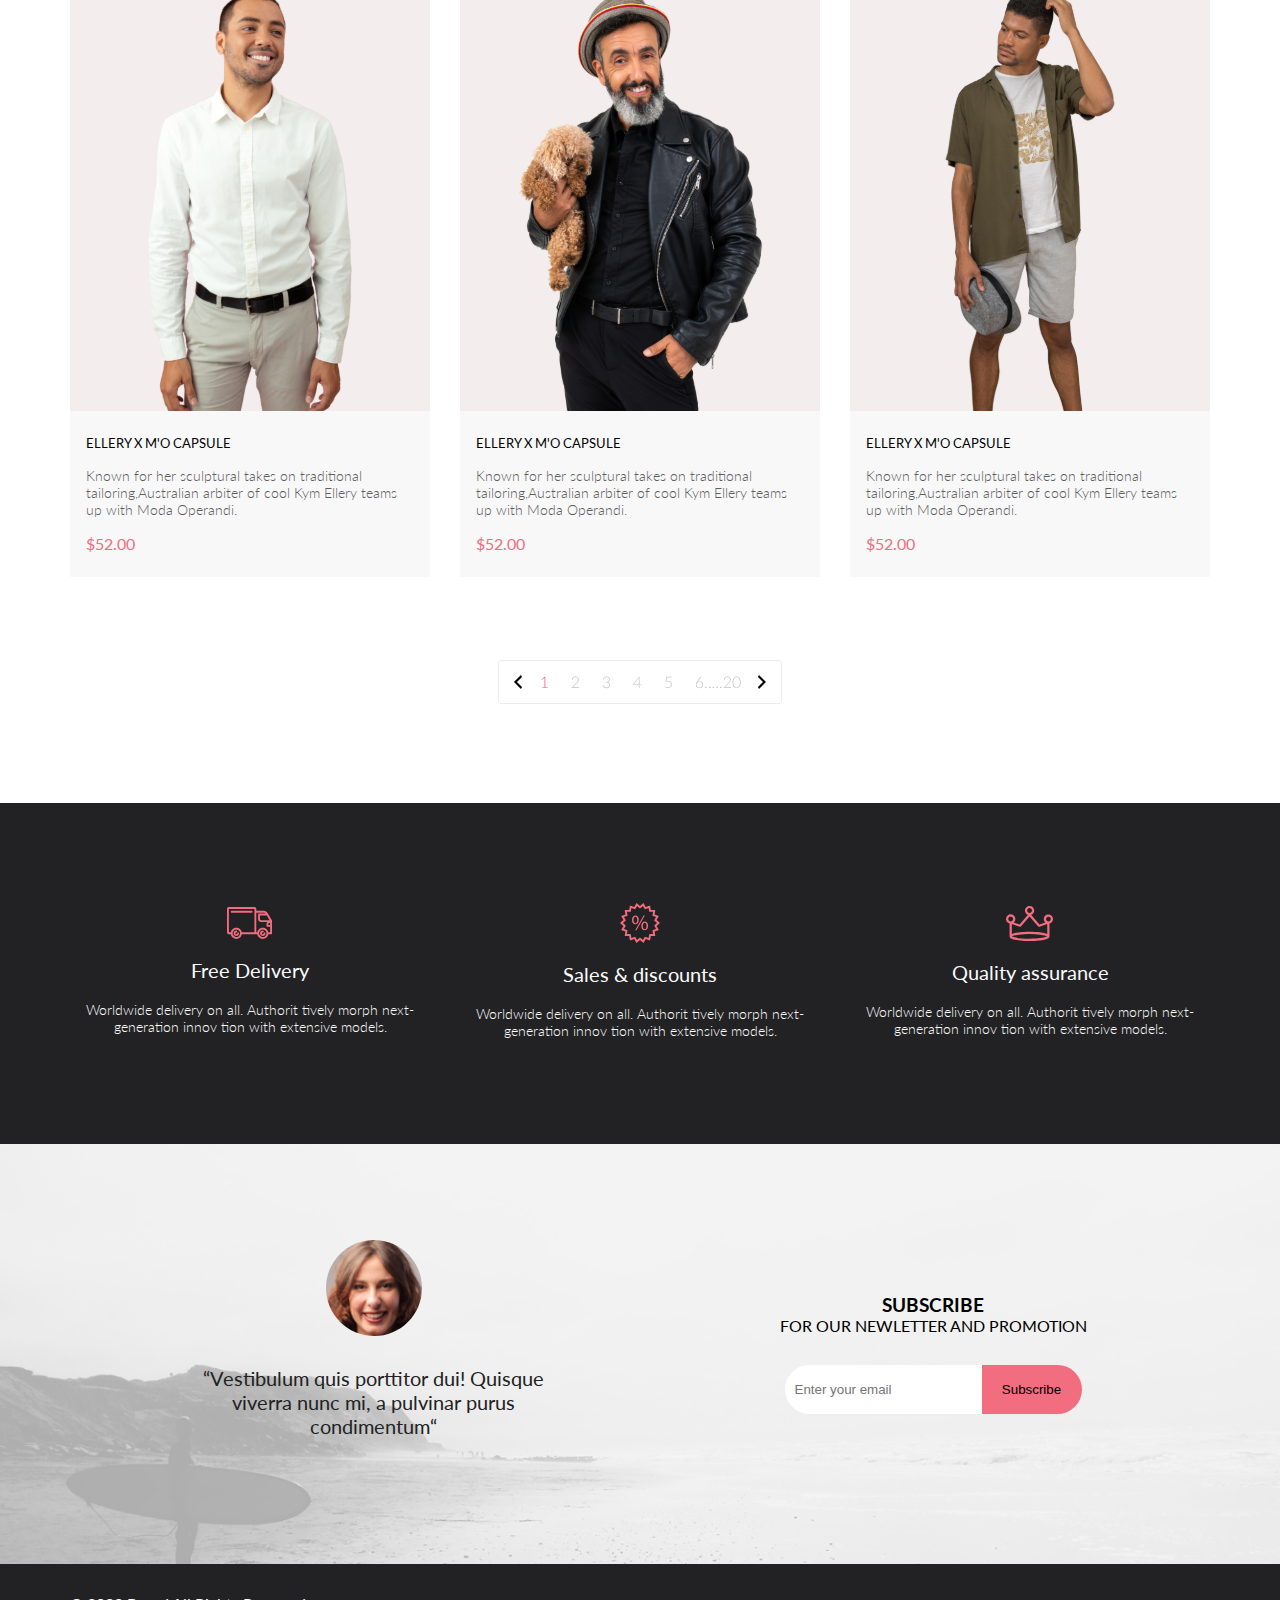
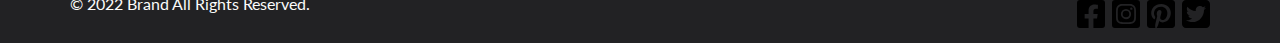
<file: catalog.html>
<!DOCTYPE html>
<html lang="en">
  <head>
    <meta charset="UTF-8" />
    <meta name="viewport" content="width=device-width, initial-scale=1.0" />
    <title>THE BRAND OF LUXERIOUS FASHION</title>
    <link rel="stylesheet" href="style.css" />
    <link rel="preconnect" href="https://fonts.googleapis.com" />
    <link rel="preconnect" href="https://fonts.gstatic.com" crossorigin />
    <link
      href="https://fonts.googleapis.com/css2?family=Lato:wght@300;400;700;900&display=swap"
      rel="stylesheet"
    />
    <link rel="stylesheet" href="style.css" />
  </head>

  <body>
    <header class="header">
      <div class="nav center">
        <div class="nav_left">
          <a href="index.html">
            <img src="img/header_logo.svg" alt="header logo" class="header_logo"/>
          </a>
          <a href="#">
            <img src="img/header_forma.svg" alt="header forma"  class="header_forma"/>
          </a>
        </div>
        <div class="nav_right">
          <a href="#">
            <img src="img/nav_menu.svg" alt="header forma"  class="header_forma header_forma_none"/>
          </a>
          <a href="registration.html">
            <img src="img/nav_user.svg" alt="header forma"  class="header_forma header_forma_none"/>
          </a>
          <a href="cart.html">
            <img src="img/nav_cart.svg" alt="header forma"  class="header_forma"/>
          </a>
        </div>
      </div>
    </header>


    <div class="top-head center">
        <h2 class="top-head__heading">NEW ARRIVALS</h2>
        <nav class="breadcrumbs">
          <ul class="breadcrumbs__ul">
            <li class="breadcrumbs__li"><a href="#" class="breadcrumbs__link">HOME</a></li>
            <li class="breadcrumbs__li"><a href="#" class="breadcrumbs__link">MEN</a></li>
            <li class="breadcrumbs__li"><a href="#" class="breadcrumbs__link">NEW ARRIVALS</a></li>
          </ul>          
            
            
        </nav>
    </div> 
    <div class="filter-sort center">
        <details class="filter">
            <summary class="filter__summary"><span class="filter__heading">FILTER</span></summary>
            <div class="filter__content">
                <details open class="filter__item">
                    <summary class="filter__heading-item">CATEGORY</summary>
                    <div class="filter__link-box">                        
                        <a href="#" class="filter__link">Accessories</a>
                        <a href="#" class="filter__link">Bags</a>
                        <a href="#" class="filter__link">Denim</a>
                        <a href="#" class="filter__link">Hoodies & Sweatshots</a>
                        <a href="#" class="filter__link">Jackets & Coats</a>
                        <a href="#" class="filter__link">Polos</a>
                        <a href="#" class="filter__link">Shirts</a>
                        <a href="#" class="filter__link">Shoes</a>
                        <a href="#" class="filter__link">Sweaters & Knits</a>
                        <a href="#" class="filter__link">T-shirts</a>
                        <a href="#" class="filter__link">Tanks</a>
                    </div>
                </details>
                <details class="filter__item">
                    <summary class="filter__heading-item">BRAND</summary>
                    <div class="filter__link-box">                        
                        <a href="#" class="filter__link">Accessories</a>
                        <a href="#" class="filter__link">Bags</a>
                        <a href="#" class="filter__link">Denim</a>
                        <a href="#" class="filter__link">Hoodies & Sweatshots</a>
                        <a href="#" class="filter__link">Jackets & Coats</a>
                        <a href="#" class="filter__link">Polos</a>
                        <a href="#" class="filter__link">Shirts</a>
                        <a href="#" class="filter__link">Shoes</a>
                        <a href="#" class="filter__link">Sweaters & Knits</a>
                        <a href="#" class="filter__link">T-shirts</a>
                        <a href="#" class="filter__link">Tanks</a>
                    </div>
                  </details>
                <details class="filter__item">
                    <summary class="filter__heading-item">DESIGNER</summary>
                    <div class="filter__link-box">                        
                        <a href="#" class="filter__link">Accessories</a>
                        <a href="#" class="filter__link">Bags</a>
                        <a href="#" class="filter__link">Denim</a>
                        <a href="#" class="filter__link">Hoodies & Sweatshots</a>
                        <a href="#" class="filter__link">Jackets & Coats</a>
                        <a href="#" class="filter__link">Polos</a>
                        <a href="#" class="filter__link">Shirts</a>
                        <a href="#" class="filter__link">Shoes</a>
                        <a href="#" class="filter__link">Sweaters & Knits</a>
                        <a href="#" class="filter__link">T-shirts</a>
                        <a href="#" class="filter__link">Tanks</a>
                    </div>                
                </details>
            </div>
        </details>
        <div class="sort">
            <details class="sort__details">
                <summary class="sort__summary"><span class="sort__heading">TRENDING NOW</span>       
                    <svg width="11" height="5" viewBox="0 0 11 5" fill="none" xmlns="http://www.w3.org/2000/svg">
                        <path d="M5.00214 5.00214C4.83521 5.00247 4.67343 4.94433 4.54488 4.83782L0.258102 1.2655C0.112196 1.14422 0.0204417 0.969958 0.00302325 0.781035C-0.0143952 0.592112 0.0439493 0.404007 0.165221 0.258101C0.286493 0.112196 0.460759 0.0204417 0.649682 0.00302327C0.838605 -0.0143952 1.02671 0.043949 1.17262 0.165221L5.00214 3.36602L8.83167 0.279536C8.90475 0.220188 8.98884 0.175869 9.0791 0.149125C9.16937 0.122382 9.26403 0.113741 9.35764 0.1237C9.45126 0.133659 9.54198 0.162021 9.6246 0.207156C9.70722 0.252292 9.7801 0.313311 9.83906 0.386705C9.90449 0.460167 9.95405 0.546351 9.98462 0.639855C10.0152 0.733359 10.0261 0.83217 10.0167 0.930097C10.0073 1.02802 9.97784 1.12296 9.93005 1.20895C9.88227 1.29494 9.81723 1.37013 9.73904 1.42982L5.45225 4.88068C5.32002 4.97036 5.16154 5.01312 5.00214 5.00214Z" fill="#6F6E6E"/>
                        </svg>
                        
                </summary>
            </details>
            <details class="sort__details">
                <summary class="sort__summary"><span class="sort__heading">SIZE</span>
                    <svg width="11" height="5" viewBox="0 0 11 5" fill="none" xmlns="http://www.w3.org/2000/svg">
                    <path d="M5.00214 5.00214C4.83521 5.00247 4.67343 4.94433 4.54488 4.83782L0.258102 1.2655C0.112196 1.14422 0.0204417 0.969958 0.00302325 0.781035C-0.0143952 0.592112 0.0439493 0.404007 0.165221 0.258101C0.286493 0.112196 0.460759 0.0204417 0.649682 0.00302327C0.838605 -0.0143952 1.02671 0.043949 1.17262 0.165221L5.00214 3.36602L8.83167 0.279536C8.90475 0.220188 8.98884 0.175869 9.0791 0.149125C9.16937 0.122382 9.26403 0.113741 9.35764 0.1237C9.45126 0.133659 9.54198 0.162021 9.6246 0.207156C9.70722 0.252292 9.7801 0.313311 9.83906 0.386705C9.90449 0.460167 9.95405 0.546351 9.98462 0.639855C10.0152 0.733359 10.0261 0.83217 10.0167 0.930097C10.0073 1.02802 9.97784 1.12296 9.93005 1.20895C9.88227 1.29494 9.81723 1.37013 9.73904 1.42982L5.45225 4.88068C5.32002 4.97036 5.16154 5.01312 5.00214 5.00214Z" fill="#6F6E6E"/>
                    </svg>
                    </summary>
                <div class="sort__box">
                    <div class="sort__check">
                        <input id="sort__check1" type="checkbox">
                        <label for="sort__check1">XS</label>                        
                    </div>
                    <div class="sort__check">
                        <input id="sort__check2" type="checkbox">
                        <label for="sort__check2">S</label>                        
                    </div>
                    <div class="sort__check">
                        <input id="sort__check3" type="checkbox">
                        <label for="sort__check3">M</label>                        
                    </div>
                    <div class="sort__check">
                        <input id="sort__check4" type="checkbox">
                        <label for="sort__check4">L</label>                        
                    </div>
                </div>
            </details>
            <details class="sort__details">
                <summary class="sort__summary"><span class="sort__heading">PRICE</span>
                    <svg width="11" height="5" viewBox="0 0 11 5" fill="none" xmlns="http://www.w3.org/2000/svg">
                        <path d="M5.00214 5.00214C4.83521 5.00247 4.67343 4.94433 4.54488 4.83782L0.258102 1.2655C0.112196 1.14422 0.0204417 0.969958 0.00302325 0.781035C-0.0143952 0.592112 0.0439493 0.404007 0.165221 0.258101C0.286493 0.112196 0.460759 0.0204417 0.649682 0.00302327C0.838605 -0.0143952 1.02671 0.043949 1.17262 0.165221L5.00214 3.36602L8.83167 0.279536C8.90475 0.220188 8.98884 0.175869 9.0791 0.149125C9.16937 0.122382 9.26403 0.113741 9.35764 0.1237C9.45126 0.133659 9.54198 0.162021 9.6246 0.207156C9.70722 0.252292 9.7801 0.313311 9.83906 0.386705C9.90449 0.460167 9.95405 0.546351 9.98462 0.639855C10.0152 0.733359 10.0261 0.83217 10.0167 0.930097C10.0073 1.02802 9.97784 1.12296 9.93005 1.20895C9.88227 1.29494 9.81723 1.37013 9.73904 1.42982L5.45225 4.88068C5.32002 4.97036 5.16154 5.01312 5.00214 5.00214Z" fill="#6F6E6E"/>
                        </svg>
                        </summary>
            </details>
        </div>
    </div>


    <section class="product center">
        <div class="product_items_catalog">
        <div class="product_item">
          <img src="img/prod1.svg" alt="product photo" class="product_img"/>
          <div class="product_feature">
            <a href="product.html"><h3 class="product_subtitle">ELLERY X M'O CAPSULE</h3></a>
            <p class="product_text">
              Known for her sculptural takes on traditional tailoring,Australian
              arbiter of cool Kym Ellery teams up with Moda Operandi.
            </p>
            <p class="product_price">$52.00</p>
          </div>
          <div class="product_add_to_cart">
            <a href="#"><img src="img/cart.svg" class="product__cart_img" alt="cart photo"/></a>
          </div>
        </div>

        <div class="product_item">
          <img src="img/prod2.svg" alt="product photo" class="product_img"/>
          <div class="product_feature">
            <a href="product.html"><h3 class="product_subtitle">ELLERY X M'O CAPSULE</h3></a>
            <p class="product_text">
              Known for her sculptural takes on traditional tailoring,
              Australian arbiter of cool Kym Ellery teams up with Moda Operandi.
            </p>
            <p class="product_price">$52.00</p>
          </div>
          <div class="product_add_to_cart">
            <a href="#"><img src="img/cart.svg" class="product__cart_img" alt="cart photo"/></a>
          </div>
        </div>

        <div class="product_item">
          <img src="img/prod3.svg" alt="product photo" class="product_img"/>
          <div class="product_feature">
            <a href="product.html"><h3 class="product_subtitle">ELLERY X M'O CAPSULE</h3></a>
            <p class="product_text">
              Known for her sculptural takes on traditional tailoring,
              Australian arbiter of cool Kym Ellery teams up with Moda Operandi.
            </p>
            <p class="product_price">$52.00</p>
          </div>
          <div class="product_add_to_cart">
            <a href="#"
              ><img src="img/cart.svg" class="product__cart_img" alt="cart photo"
            /></a>
          </div>
        </div>

        <div class="product_item">
          <img src="img/prod4.svg" alt="product photo" class="product_img"/>
          <div class="product_feature">
            <a href="product.html"><h3 class="product_subtitle">ELLERY X M'O CAPSULE</h3></a>
            <p class="product_text">
              Known for her sculptural takes on traditional tailoring,
              Australian arbiter of cool Kym Ellery teams up with Moda Operandi.
            </p>
            <p class="product_price">$52.00</p>
          </div>
          <div class="product_add_to_cart">
            <a href="#"><img src="img/cart.svg" class="product__cart_img" alt="cart photo"/></a>
          </div>
        </div>

        <div class="product_item">
          <img src="img/prod5.svg" alt="product photo" class="product_img"/>
          <div class="product_feature">
            <a href="product.html"><h3 class="product_subtitle">ELLERY X M'O CAPSULE</h3></a>
            <p class="product_text">
              Known for her sculptural takes on traditional tailoring,
              Australian arbiter of cool Kym Ellery teams up with Moda Operandi.
            </p>
            <p class="product_price">$52.00</p>
          </div>
          <div class="product_add_to_cart">
            <a href="#"><img src="img/cart.svg" class="product__cart_img" alt="cart photo"/></a>
          </div>
        </div>

        <div class="product_item">
          <img src="img/prod6.svg" alt="product photo" class="product_img"/>
          <div class="product_feature">
            <a href="product.html"><h3 class="product_subtitle">ELLERY X M'O CAPSULE</h3></a>
            <p class="product_text">
              Known for her sculptural takes on traditional tailoring,Australian
              arbiter of cool Kym Ellery teams up with Moda Operandi.
            </p>
            <p class="product_price">$52.00</p>
          </div>
          <div class="product_add_to_cart">
            <a href="#"><img src="img/cart.svg" class="product__cart_img" alt="cart photo"/></a>
          </div>
        </div>

        <div class="product_item">
          <img src="img/prod7.svg" alt="product photo" class="product_img"/>
          <div class="product_feature">
            <a href="product.html"><h3 class="product_subtitle">ELLERY X M'O CAPSULE</h3></a>
            <p class="product_text">
              Known for her sculptural takes on traditional tailoring,Australian
              arbiter of cool Kym Ellery teams up with Moda Operandi.
            </p>
            <p class="product_price">$52.00</p>
          </div>
          <div class="product_add_to_cart">
            <a href="#"><img src="img/cart.svg" class="product__cart_img" alt="cart photo"/></a>
          </div>
        </div>

        <div class="product_item">
          <img src="img/prod8.svg" alt="product photo" class="product_img"/>
          <div class="product_feature">
            <a href="product.html"><h3 class="product_subtitle">ELLERY X M'O CAPSULE</h3></a>
            <p class="product_text">
              Known for her sculptural takes on traditional tailoring,Australian
              arbiter of cool Kym Ellery teams up with Moda Operandi.
            </p>
            <p class="product_price">$52.00</p>
          </div>
          <div class="product_add_to_cart">
            <a href="#"><img src="img/cart.svg" class="product__cart_img" alt="cart photo"/></a>
          </div>
        </div>

        <div class="product_item product_item_none">
          <img src="img/prod9.svg" alt="product photo" class="product_img"/>
          <div class="product_feature">
            <a href="product.html"><h3 class="product_subtitle">ELLERY X M'O CAPSULE</h3></a>
            <p class="product_text">
              Known for her sculptural takes on traditional tailoring,Australian
              arbiter of cool Kym Ellery teams up with Moda Operandi.
            </p>
            <p class="product_price">$52.00</p>
          </div>
          <div class="product_add_to_cart">
            <a href="#"><img src="img/cart.svg" class="product__cart_img" alt="cart photo"/></a>
          </div>
        </div>

      </div>
      <div class="product__link">
        <a href="#" class="produck_links">
          <img src="img/pagination.svg" alt="photo link" class="product_link_img">
        </a>
      </div>
    </section>

    <footer>
        <div class="delivery center">
          <div class="delivery_items">
            <img src="img/delivery_foto_1.svg" alt="delivery photo" class="delivery_img"/>
            <h3 class="delivery_subtitle">Free Delivery</h3>
            <p class="delivery_text">
              Worldwide delivery on all. Authorit tively morph next-generation
              innov tion with extensive models.
            </p>
          </div>
  
          <div class="delivery_items">
            <img src="img/delivery_foto_2.svg" alt="delivery photo" class="delivery_img"/>
            <h3 class="delivery_subtitle">Sales & discounts</h3>
            <p class="delivery_text">
              Worldwide delivery on all. Authorit tively morph next-generation
              innov tion with extensive models.
            </p>
          </div>
  
          <div class="delivery_items">
            <img src="img/delivery_foto_3.svg" alt="delivery photo"             class="delivery_img"/>
            <h3 class="delivery_subtitle">Quality assurance</h3>
            <p class="delivery_text">
              Worldwide delivery on all. Authorit tively morph next-generation
              innov tion with extensive models.
            </p>
          </div>
        </div>
  
        <div class="subscribe">
          <div class="subscribe_content">
            <div class="subscribe_container">
              <div class="subscribe_left">
                <img src="img/footer_photo_1.svg" alt="footer img"    class="subscribe_left_img"/>
                <p class="subscribe_left_text">
                  “Vestibulum quis porttitor dui! Quisque viverra nunc mi, a
                  pulvinar purus condimentum“
                </p>
              </div>
  
              <div class="subscribe_right">
                <h3 class="subscribe_right_subtitle">SUBSCRIBE</h3>
                <p class="subscribe_right_text">FOR OUR NEWLETTER AND PROMOTION</p>
                <div class="subscribe_button">
                  <input
                    class="subscribe__input"
                    type="email"
                    placeholder="Enter your email"
                    name="Enter your email"
                    id="1"
                  />
                  <button class="subscribe_btn" type="button">Subscribe</button>
                </div>
              </div>
            </div>
          </div>
        </div>
  
        <div class="footer_promo center">
          <div class="footer_promo_left">
            <p class="footer_promo_left_text">
              © 2022 Brand All Rights Reserved.
            </p>
          </div>
  
          <div class="footer_promo_right">
            <a href="#" class="footer_promo_link">
              <svg
                xmlns="http://www.w3.org/2000/svg"
                height="32px"
                viewBox="0 0 448 512"
              >
                <style>
                  svg {
                    fill: #000000;
                  }
                </style>
                <path
                  d="M400 32H48A48 48 0 0 0 0 80v352a48 48 0 0 0 48 48h137.25V327.69h-63V256h63v-54.64c0-62.15 37-96.48 93.67-96.48 27.14 0 55.52 4.84 55.52 4.84v61h-31.27c-30.81 0-40.42 19.12-40.42 38.73V256h68.78l-11 71.69h-57.78V480H400a48 48 0 0 0 48-48V80a48 48 0 0 0-48-48z"
                />
              </svg>
            </a>
            <a href="#" class="footer_promo_link">
              <svg
                xmlns="http://www.w3.org/2000/svg"
                height="32px"
                viewBox="0 0 448 512"
              >
                <style>
                  svg {
                    fill: #000000;
                  }
                </style>
                <path
                  d="M224,202.66A53.34,53.34,0,1,0,277.36,256,53.38,53.38,0,0,0,224,202.66Zm124.71-41a54,54,0,0,0-30.41-30.41c-21-8.29-71-6.43-94.3-6.43s-73.25-1.93-94.31,6.43a54,54,0,0,0-30.41,30.41c-8.28,21-6.43,71.05-6.43,94.33S91,329.26,99.32,350.33a54,54,0,0,0,30.41,30.41c21,8.29,71,6.43,94.31,6.43s73.24,1.93,94.3-6.43a54,54,0,0,0,30.41-30.41c8.35-21,6.43-71.05,6.43-94.33S357.1,182.74,348.75,161.67ZM224,338a82,82,0,1,1,82-82A81.9,81.9,0,0,1,224,338Zm85.38-148.3a19.14,19.14,0,1,1,19.13-19.14A19.1,19.1,0,0,1,309.42,189.74ZM400,32H48A48,48,0,0,0,0,80V432a48,48,0,0,0,48,48H400a48,48,0,0,0,48-48V80A48,48,0,0,0,400,32ZM382.88,322c-1.29,25.63-7.14,48.34-25.85,67s-41.4,24.63-67,25.85c-26.41,1.49-105.59,1.49-132,0-25.63-1.29-48.26-7.15-67-25.85s-24.63-41.42-25.85-67c-1.49-26.42-1.49-105.61,0-132,1.29-25.63,7.07-48.34,25.85-67s41.47-24.56,67-25.78c26.41-1.49,105.59-1.49,132,0,25.63,1.29,48.33,7.15,67,25.85s24.63,41.42,25.85,67.05C384.37,216.44,384.37,295.56,382.88,322Z"
                />
              </svg>
            </a>
            <a href="#" class="footer_promo_link">
              <svg
                xmlns="http://www.w3.org/2000/svg"
                height="32px"
                viewBox="0 0 448 512"
              >
                <style>
                  svg {
                    fill: #000000;
                  }
                </style>
                <path
                  d="M448 80v352c0 26.5-21.5 48-48 48H154.4c9.8-16.4 22.4-40 27.4-59.3 3-11.5 15.3-58.4 15.3-58.4 8 15.3 31.4 28.2 56.3 28.2 74.1 0 127.4-68.1 127.4-152.7 0-81.1-66.2-141.8-151.4-141.8-106 0-162.2 71.1-162.2 148.6 0 36 19.2 80.8 49.8 95.1 4.7 2.2 7.1 1.2 8.2-3.3.8-3.4 5-20.1 6.8-27.8.6-2.5.3-4.6-1.7-7-10.1-12.3-18.3-34.9-18.3-56 0-54.2 41-106.6 110.9-106.6 60.3 0 102.6 41.1 102.6 99.9 0 66.4-33.5 112.4-77.2 112.4-24.1 0-42.1-19.9-36.4-44.4 6.9-29.2 20.3-60.7 20.3-81.8 0-53-75.5-45.7-75.5 25 0 21.7 7.3 36.5 7.3 36.5-31.4 132.8-36.1 134.5-29.6 192.6l2.2.8H48c-26.5 0-48-21.5-48-48V80c0-26.5 21.5-48 48-48h352c26.5 0 48 21.5 48 48z"
                />
              </svg>
            </a>
            <a href="#" class="footer_promo_link">
              <svg
                xmlns="http://www.w3.org/2000/svg"
                height="32px"
                viewBox="0 0 448 512"
              >
                <style>
                  svg {
                    fill: #000000;
                  }
                </style>
                <path
                  d="M64 32C28.7 32 0 60.7 0 96V416c0 35.3 28.7 64 64 64H384c35.3 0 64-28.7 64-64V96c0-35.3-28.7-64-64-64H64zM351.3 199.3v0c0 86.7-66 186.6-186.6 186.6c-37.2 0-71.7-10.8-100.7-29.4c5.3 .6 10.4 .8 15.8 .8c30.7 0 58.9-10.4 81.4-28c-28.8-.6-53-19.5-61.3-45.5c10.1 1.5 19.2 1.5 29.6-1.2c-30-6.1-52.5-32.5-52.5-64.4v-.8c8.7 4.9 18.9 7.9 29.6 8.3c-9-6-16.4-14.1-21.5-23.6s-7.8-20.2-7.7-31c0-12.2 3.2-23.4 8.9-33.1c32.3 39.8 80.8 65.8 135.2 68.6c-9.3-44.5 24-80.6 64-80.6c18.9 0 35.9 7.9 47.9 20.7c14.8-2.8 29-8.3 41.6-15.8c-4.9 15.2-15.2 28-28.8 36.1c13.2-1.4 26-5.1 37.8-10.2c-8.9 13.1-20.1 24.7-32.9 34c.2 2.8 .2 5.7 .2 8.5z"
                />
              </svg>
            </a>
          </div>
        </div>
      </footer>
    </body>
  </html>
</file>
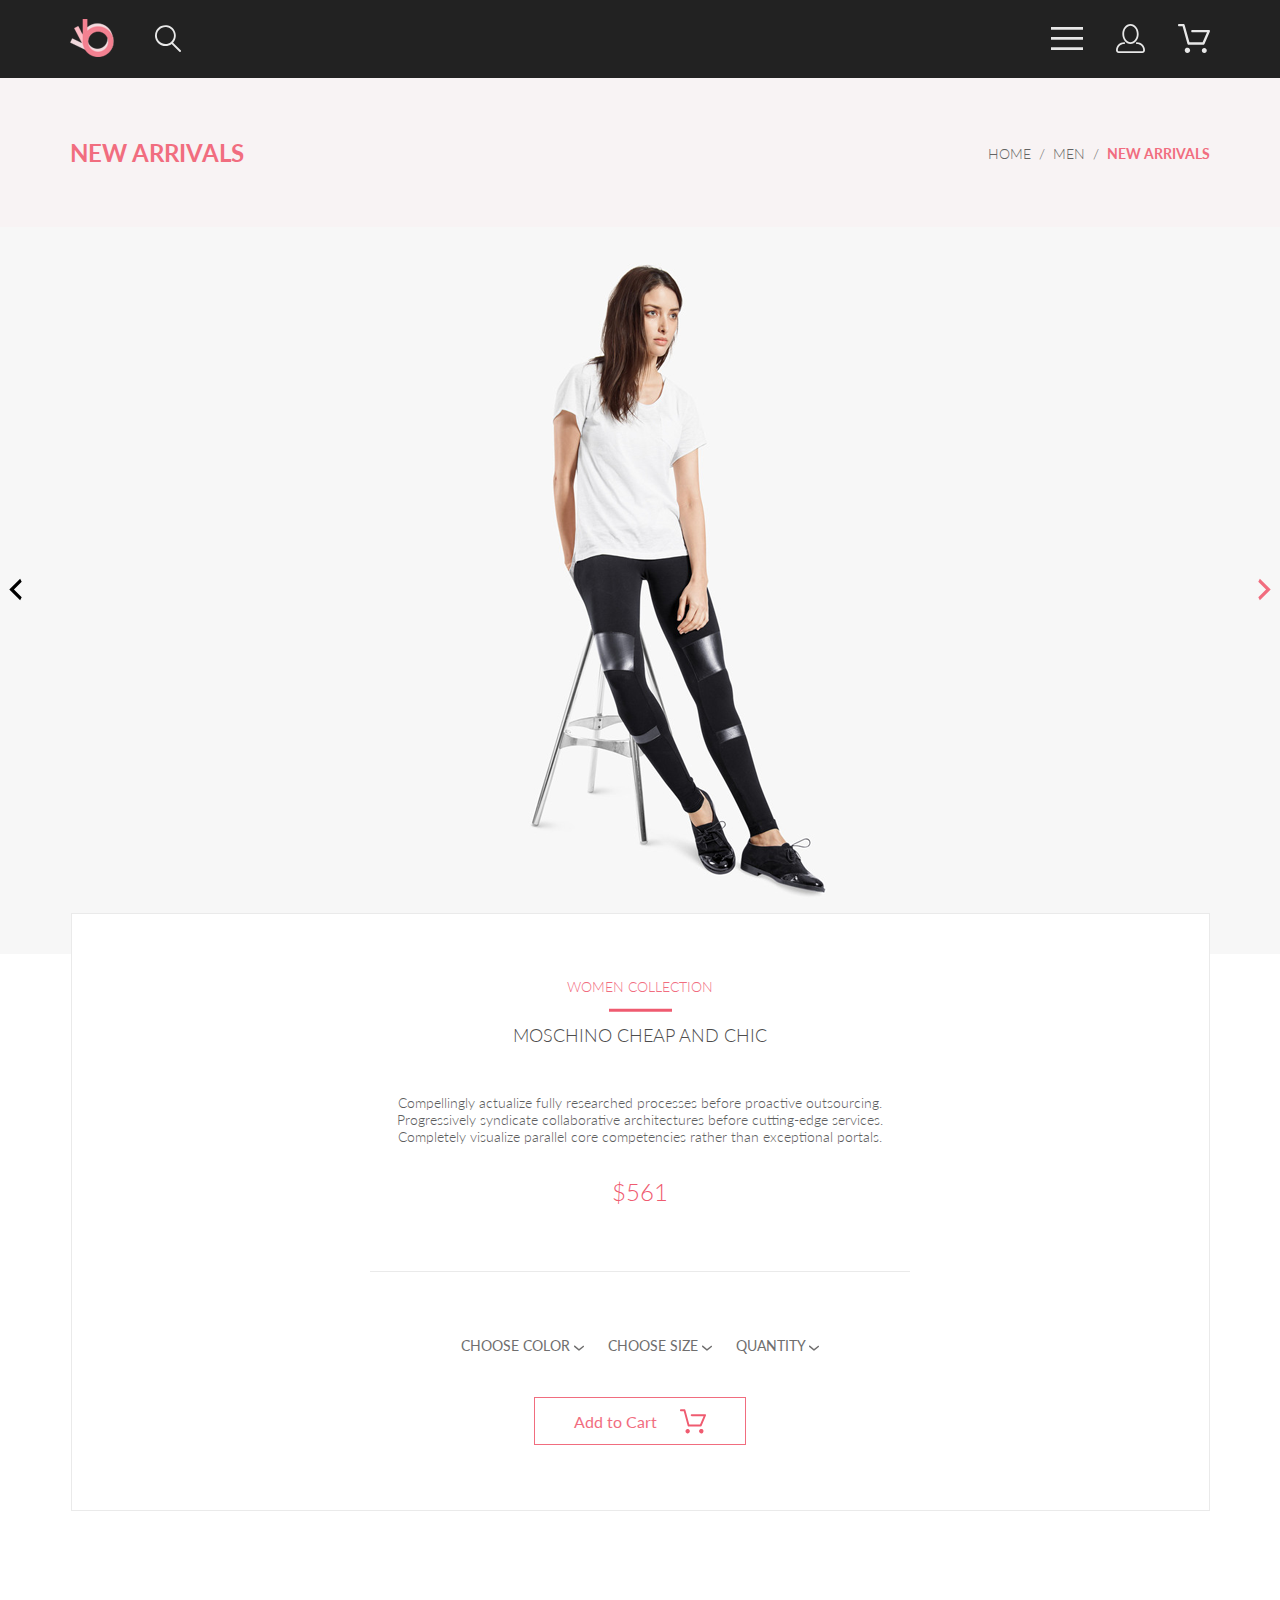
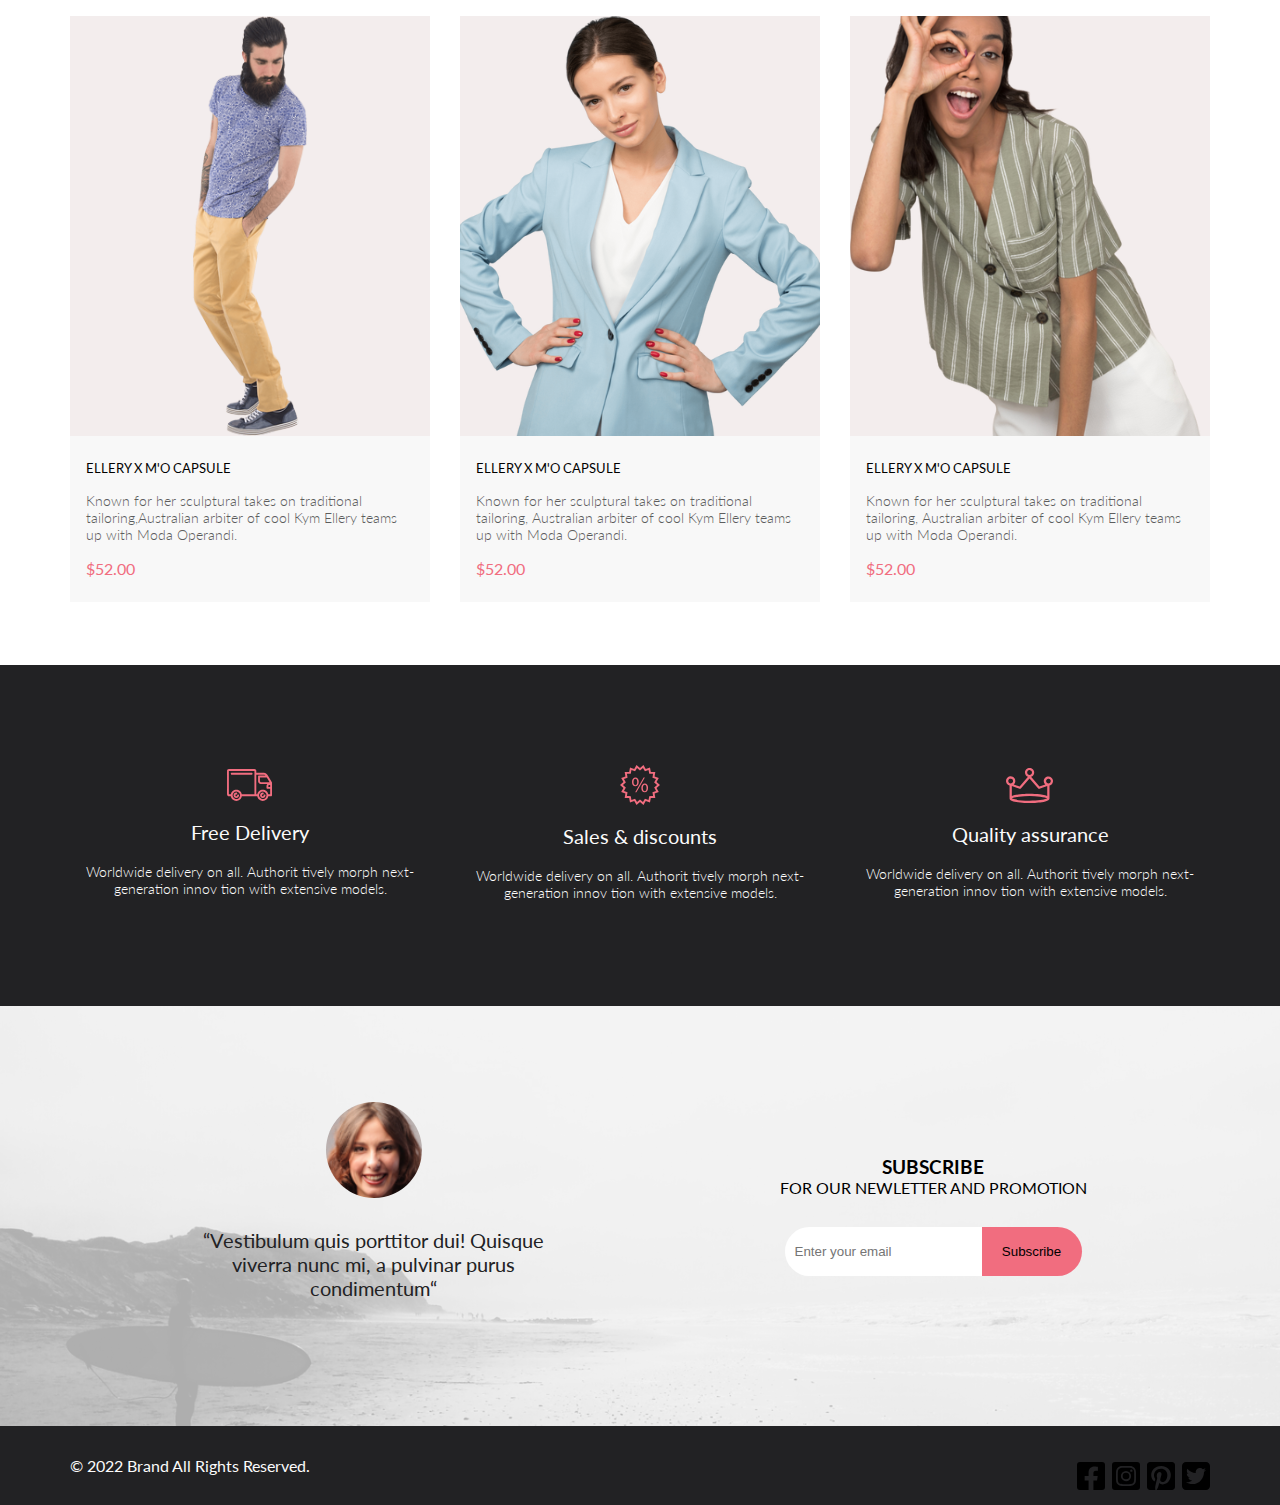
<file: product.html>
<!DOCTYPE html>
<html lang="en">
  <head>
    <meta charset="UTF-8" />
    <meta name="viewport" content="width=device-width, initial-scale=1.0" />
    <title>THE BRAND OF LUXERIOUS FASHION</title>
    <link rel="stylesheet" href="style.css" />
    <link rel="preconnect" href="https://fonts.googleapis.com" />
    <link rel="preconnect" href="https://fonts.gstatic.com" crossorigin />
    <link
      href="https://fonts.googleapis.com/css2?family=Lato:wght@300;400;700;900&display=swap"
      rel="stylesheet"
    />
    <link rel="stylesheet" href="style.css" />
  </head>

  <body>
    <header class="header">
      <div class="nav center">
        <div class="nav_left">
          <a href="index.html">
            <img src="img/header_logo.svg" alt="header logo" class="header_logo"/>
          </a>
          <a href="#">
            <img src="img/header_forma.svg" alt="header forma"  class="header_forma"/>
          </a>
        </div>
        <div class="nav_right">
          <a href="#">
            <img src="img/nav_menu.svg" alt="header forma"  class="header_forma header_forma_none"/>
          </a>
          <a href="registration.html">
            <img src="img/nav_user.svg" alt="header forma"  class="header_forma header_forma_none"/>
          </a>
          <a href="cart.html">
            <img src="img/nav_cart.svg" alt="header forma"  class="header_forma"/>
          </a>
        </div>
      </div>
    </header>

    <div class="top-head center">
      <h2 class="top-head__heading">NEW ARRIVALS</h2>
      <nav class="breadcrumbs">
        <ul class="breadcrumbs__ul">
          <li class="breadcrumbs__li"><a href="#" class="breadcrumbs__link">HOME</a></li>
          <li class="breadcrumbs__li"><a href="#" class="breadcrumbs__link">MEN</a></li>
          <li class="breadcrumbs__li"><a href="#" class="breadcrumbs__link">NEW ARRIVALS</a></li>
        </ul>          
          
          
      </nav>
  </div> 

    <div class="product__photo">
        <div class="product__photo_container">
            <a href="#" class="product__photo__link_left">
                <svg width="31" height="31" viewBox="0 0 31 31" fill="none" xmlns="http://www.w3.org/2000/svg">
                <path d="M21.6998 7.7499L13.9498 15.4999L21.6998 23.2499L20.1498 26.3499L9.2998 15.4999L20.1498 4.6499L21.6998 7.7499Z" fill="black"/>
                </svg>
                </a>
            <a href="#" class="product__link_center">
                <img src="img/product_photo.svg" alt="" class="product__img">
            </a>
            <a href="#" class="product__photo__link_right">
                <svg width="31" height="31" viewBox="0 0 31 31" fill="none" xmlns="http://www.w3.org/2000/svg">
                    <path d="M9.2998 23.2499L17.0498 15.4999L9.2998 7.7499L10.8498 4.6499L21.6998 15.4999L10.8498 26.3499L9.2998 23.2499Z" fill="#F16D7F"/>
                    </svg>
                    
            </a>
        </div>
    </div>

    <div class="dsc center">
        <div class="dsc__box">
            <div class="dsc__text">
                <h3 class="dsc__subtitle">WOMEN COLLECTION</h3>
                <svg width="63" height="4" viewBox="0 0 63 4" fill="none" xmlns="http://www.w3.org/2000/svg">
                    <path d="M63 0.786865H0V3.81225H63V0.786865Z" fill="#EF5B70"/>
                    </svg>
                <h1 class="dsc__title">MOSCHINO CHEAP AND CHIC</h1>
                <p class="dsc__paragraph">Compellingly actualize fully researched processes before proactive outsourcing. Progressively syndicate collaborative architectures before cutting-edge services. Completely visualize parallel core competencies rather than exceptional portals.</p>
                <p class="dsc__price">$561</p>
            </div>
            <div class="dsc__sort">
                <p class="dsc__sort-text">CHOOSE COLOR
                    <svg width="11" height="6" viewBox="0 0 11 6" fill="none" xmlns="http://www.w3.org/2000/svg">
                    <path d="M5.00214 5.64846C4.83521 5.64879 4.67343 5.59016 4.54488 5.48275L0.258102 1.88021C0.112196 1.75791 0.0204417 1.58217 0.00302325 1.39165C-0.0143952 1.20112 0.0439493 1.01143 0.165221 0.864289C0.286493 0.717149 0.460759 0.624619 0.649682 0.607053C0.838605 0.589487 1.02671 0.648325 1.17262 0.770623L5.00214 3.9985L8.83167 0.885905C8.90475 0.826055 8.98884 0.781361 9.0791 0.754391C9.16937 0.727421 9.26403 0.718707 9.35764 0.72875C9.45126 0.738794 9.54198 0.767396 9.6246 0.812913C9.70722 0.85843 9.7801 0.919965 9.83906 0.993981C9.90449 1.06806 9.95405 1.15498 9.98462 1.24927C10.0152 1.34357 10.0261 1.44321 10.0167 1.54197C10.0073 1.64073 9.97784 1.73646 9.93005 1.82318C9.88227 1.9099 9.81723 1.98573 9.73904 2.04592L5.45225 5.52598C5.32002 5.61641 5.16154 5.65954 5.00214 5.64846Z" fill="#6F6E6E"/>
                    </svg>
                    </p>
                <p class="dsc__sort-text">CHOOSE SIZE
                    <svg width="11" height="6" viewBox="0 0 11 6" fill="none" xmlns="http://www.w3.org/2000/svg">
                        <path d="M5.00214 5.64846C4.83521 5.64879 4.67343 5.59016 4.54488 5.48275L0.258102 1.88021C0.112196 1.75791 0.0204417 1.58217 0.00302325 1.39165C-0.0143952 1.20112 0.0439493 1.01143 0.165221 0.864289C0.286493 0.717149 0.460759 0.624619 0.649682 0.607053C0.838605 0.589487 1.02671 0.648325 1.17262 0.770623L5.00214 3.9985L8.83167 0.885905C8.90475 0.826055 8.98884 0.781361 9.0791 0.754391C9.16937 0.727421 9.26403 0.718707 9.35764 0.72875C9.45126 0.738794 9.54198 0.767396 9.6246 0.812913C9.70722 0.85843 9.7801 0.919965 9.83906 0.993981C9.90449 1.06806 9.95405 1.15498 9.98462 1.24927C10.0152 1.34357 10.0261 1.44321 10.0167 1.54197C10.0073 1.64073 9.97784 1.73646 9.93005 1.82318C9.88227 1.9099 9.81723 1.98573 9.73904 2.04592L5.45225 5.52598C5.32002 5.61641 5.16154 5.65954 5.00214 5.64846Z" fill="#6F6E6E"/>
                        </svg>
                        
                </p>
                <p class="dsc__sort-text">QUANTITY
                    <svg width="11" height="6" viewBox="0 0 11 6" fill="none" xmlns="http://www.w3.org/2000/svg">
                        <path d="M5.00214 5.64846C4.83521 5.64879 4.67343 5.59016 4.54488 5.48275L0.258102 1.88021C0.112196 1.75791 0.0204417 1.58217 0.00302325 1.39165C-0.0143952 1.20112 0.0439493 1.01143 0.165221 0.864289C0.286493 0.717149 0.460759 0.624619 0.649682 0.607053C0.838605 0.589487 1.02671 0.648325 1.17262 0.770623L5.00214 3.9985L8.83167 0.885905C8.90475 0.826055 8.98884 0.781361 9.0791 0.754391C9.16937 0.727421 9.26403 0.718707 9.35764 0.72875C9.45126 0.738794 9.54198 0.767396 9.6246 0.812913C9.70722 0.85843 9.7801 0.919965 9.83906 0.993981C9.90449 1.06806 9.95405 1.15498 9.98462 1.24927C10.0152 1.34357 10.0261 1.44321 10.0167 1.54197C10.0073 1.64073 9.97784 1.73646 9.93005 1.82318C9.88227 1.9099 9.81723 1.98573 9.73904 2.04592L5.45225 5.52598C5.32002 5.61641 5.16154 5.65954 5.00214 5.64846Z" fill="#6F6E6E"/>
                        </svg>
                        
                </p>
            </div>

            <a href="#" class="dsc__link">
              <div class="dsc__button">Add to Cart <svg width="27" height="25" viewBox="0 0 27 25" fill="none" xmlns="http://www.w3.org/2000/svg">
                <path d="M5.49847 22.185C5.50635 21.752 5.64091 21.3309 5.88519 20.9748C6.12947 20.6186 6.47261 20.3431 6.87158 20.1828C7.27055 20.0226 7.7076 19.9848 8.12781 20.0741C8.54802 20.1635 8.93269 20.376 9.23358 20.685C9.53447 20.994 9.73817 21.3857 9.81909 21.811C9.90002 22.2363 9.85453 22.6763 9.68842 23.0756C9.52231 23.475 9.24296 23.8161 8.88538 24.0559C8.52779 24.2957 8.10791 24.4237 7.67847 24.4237C7.38955 24.4211 7.10399 24.3611 6.83807 24.2472C6.57216 24.1333 6.3311 23.9676 6.12866 23.7597C5.92623 23.5518 5.76639 23.3057 5.65826 23.0355C5.55013 22.7653 5.49584 22.4763 5.49847 22.185ZM21.3045 24.4237C20.8711 24.4303 20.4453 24.3087 20.0797 24.074C19.7141 23.8393 19.4247 23.5017 19.2471 23.103C19.0696 22.7042 19.0117 22.2618 19.0806 21.8303C19.1496 21.3988 19.3423 20.9971 19.6351 20.6748C19.9278 20.3524 20.3077 20.1236 20.728 20.0165C21.1482 19.9095 21.5903 19.929 21.9997 20.0724C22.4091 20.2159 22.7679 20.4771 23.0317 20.8238C23.2956 21.1706 23.453 21.5877 23.4845 22.0236C23.5269 22.6155 23.3369 23.2004 22.9555 23.6523C22.7706 23.8745 22.5436 24.0574 22.2877 24.1901C22.0319 24.3227 21.7524 24.4025 21.4655 24.4247L21.3045 24.4237ZM8.59351 17.4855C8.38116 17.4851 8.17488 17.414 8.00671 17.2833C7.83855 17.1525 7.71792 16.9694 7.66351 16.7624L3.73651 2.19527H0.978516C0.719001 2.19527 0.470064 2.09128 0.28656 1.90622C0.103056 1.72116 0 1.47018 0 1.20847C0 0.946764 0.103056 0.695782 0.28656 0.510726C0.470064 0.325669 0.719001 0.22168 0.978516 0.22168H4.45752C4.66982 0.222254 4.876 0.293463 5.04413 0.424184C5.21226 0.554905 5.33295 0.737883 5.38751 0.944787L9.31451 15.5119H20.0185L23.5765 7.12665H11.7185C11.459 7.12665 11.2101 7.02266 11.0266 6.83761C10.8431 6.65255 10.74 6.40157 10.74 6.13986C10.74 5.87815 10.8431 5.62717 11.0266 5.44211C11.2101 5.25705 11.459 5.15306 11.7185 5.15306H25.0535C25.2131 5.15352 25.3701 5.19451 25.5099 5.27223C25.6497 5.34995 25.7679 5.46195 25.8535 5.59784C25.9413 5.73569 25.9945 5.89303 26.0084 6.05627C26.0224 6.21951 25.9966 6.38368 25.9335 6.53465L21.5425 16.8935C21.469 17.0684 21.3462 17.2177 21.1895 17.3229C21.0327 17.4281 20.8488 17.4846 20.6605 17.4855H8.59351Z" fill="#EF5B70"/></svg></div>                
            </a>          

        </div>
    </div>

    <section class="product center">        
  
        <div class="product_items_product">
          <div class="product_item">
            <img src="img/product_4.svg" alt="product photo" class="product_img"/>
            <div class="product_feature">
              <a href="product.html"><h3 class="product_subtitle">ELLERY X M'O CAPSULE</h3></a>
              <p class="product_text">
                Known for her sculptural takes on traditional tailoring,Australian
                arbiter of cool Kym Ellery teams up with Moda Operandi.
              </p>
              <p class="product_price">$52.00</p>
            </div>
            <div class="product_add_to_cart">
              <a href="#"><img src="img/cart.svg" class="product__cart_img" alt="cart photo"/></a>
            </div>
          </div>
  
          <div class="product_item">
            <img src="img/product_5.svg" alt="product photo" class="product_img"/>
            <div class="product_feature">
              <a href="product.html"><h3 class="product_subtitle">ELLERY X M'O CAPSULE</h3></a>
              <p class="product_text">
                Known for her sculptural takes on traditional tailoring,
                Australian arbiter of cool Kym Ellery teams up with Moda Operandi.
              </p>
              <p class="product_price">$52.00</p>
            </div>
            <div class="product_add_to_cart">
              <a href="#"><img src="img/cart.svg" class="product__cart_img" alt="cart photo"/></a>
            </div>
          </div>
  
          <div class="product_item product_item_none">
            <img src="img/product_6.svg" alt="product photo" class="product_img"/>
            <div class="product_feature">
              <a href="product.html"><h3 class="product_subtitle">ELLERY X M'O CAPSULE</h3></a>
              <p class="product_text">
                Known for her sculptural takes on traditional tailoring,
                Australian arbiter of cool Kym Ellery teams up with Moda Operandi.
              </p>
              <p class="product_price">$52.00</p>
            </div>
            <div class="product_add_to_cart">
              <a href="#"
                ><img src="img/cart.svg" class="product__cart_img" alt="cart photo"
              /></a>
            </div>
          </div>
        </div>
      </section>

    <footer>
        <div class="delivery center">
          <div class="delivery_items">
            <img
              src="img/delivery_foto_1.svg"
              alt="delivery photo"
              class="delivery_img"
            />
            <h3 class="delivery_subtitle">Free Delivery</h3>
            <p class="delivery_text">
              Worldwide delivery on all. Authorit tively morph next-generation
              innov tion with extensive models.
            </p>
          </div>
  
          <div class="delivery_items">
            <img
              src="img/delivery_foto_2.svg"
              alt="delivery photo"
              class="delivery_img"
            />
            <h3 class="delivery_subtitle">Sales & discounts</h3>
            <p class="delivery_text">
              Worldwide delivery on all. Authorit tively morph next-generation
              innov tion with extensive models.
            </p>
          </div>
  
          <div class="delivery_items">
            <img
              src="img/delivery_foto_3.svg"
              alt="delivery photo"
              class="delivery_img"
            />
            <h3 class="delivery_subtitle">Quality assurance</h3>
            <p class="delivery_text">
              Worldwide delivery on all. Authorit tively morph next-generation
              innov tion with extensive models.
            </p>
          </div>
        </div>
  
        <div class="subscribe">
          <div class="subscribe_content">
            <div class="subscribe_container">
              <div class="subscribe_left">
                <img
                  src="img/footer_photo_1.svg"
                  alt="footer img"
                  class="subscribe_left_img"
                />
                <p class="subscribe_left_text">
                  “Vestibulum quis porttitor dui! Quisque viverra nunc mi, a
                  pulvinar purus condimentum“
                </p>
              </div>
  
              <div class="subscribe_right">
                <h3 class="subscribe_right_subtitle">SUBSCRIBE</h3>
                <p class="subscribe_right_text">FOR OUR NEWLETTER AND PROMOTION</p>
                <div class="subscribe_button">
                  <input
                    class="subscribe__input"
                    type="email"
                    placeholder="Enter your email"
                    name="Enter your email"
                    id="1"
                  />
                  <button class="subscribe_btn" type="button">Subscribe</button>
                </div>
              </div>
            </div>
          </div>
        </div>
  
        <div class="footer_promo center">
          <div class="footer_promo_left">
            <p class="footer_promo_left_text">
              © 2022 Brand All Rights Reserved.
            </p>
          </div>
  
          <div class="footer_promo_right">
            <a href="#" class="footer_promo_link">
              <svg
                xmlns="http://www.w3.org/2000/svg"
                height="32px"
                viewBox="0 0 448 512"
              >
                <style>
                  svg {
                    fill: #000000;
                  }
                </style>
                <path
                  d="M400 32H48A48 48 0 0 0 0 80v352a48 48 0 0 0 48 48h137.25V327.69h-63V256h63v-54.64c0-62.15 37-96.48 93.67-96.48 27.14 0 55.52 4.84 55.52 4.84v61h-31.27c-30.81 0-40.42 19.12-40.42 38.73V256h68.78l-11 71.69h-57.78V480H400a48 48 0 0 0 48-48V80a48 48 0 0 0-48-48z"
                />
              </svg>
            </a>
            <a href="#" class="footer_promo_link">
              <svg
                xmlns="http://www.w3.org/2000/svg"
                height="32px"
                viewBox="0 0 448 512"
              >
                <style>
                  svg {
                    fill: #000000;
                  }
                </style>
                <path
                  d="M224,202.66A53.34,53.34,0,1,0,277.36,256,53.38,53.38,0,0,0,224,202.66Zm124.71-41a54,54,0,0,0-30.41-30.41c-21-8.29-71-6.43-94.3-6.43s-73.25-1.93-94.31,6.43a54,54,0,0,0-30.41,30.41c-8.28,21-6.43,71.05-6.43,94.33S91,329.26,99.32,350.33a54,54,0,0,0,30.41,30.41c21,8.29,71,6.43,94.31,6.43s73.24,1.93,94.3-6.43a54,54,0,0,0,30.41-30.41c8.35-21,6.43-71.05,6.43-94.33S357.1,182.74,348.75,161.67ZM224,338a82,82,0,1,1,82-82A81.9,81.9,0,0,1,224,338Zm85.38-148.3a19.14,19.14,0,1,1,19.13-19.14A19.1,19.1,0,0,1,309.42,189.74ZM400,32H48A48,48,0,0,0,0,80V432a48,48,0,0,0,48,48H400a48,48,0,0,0,48-48V80A48,48,0,0,0,400,32ZM382.88,322c-1.29,25.63-7.14,48.34-25.85,67s-41.4,24.63-67,25.85c-26.41,1.49-105.59,1.49-132,0-25.63-1.29-48.26-7.15-67-25.85s-24.63-41.42-25.85-67c-1.49-26.42-1.49-105.61,0-132,1.29-25.63,7.07-48.34,25.85-67s41.47-24.56,67-25.78c26.41-1.49,105.59-1.49,132,0,25.63,1.29,48.33,7.15,67,25.85s24.63,41.42,25.85,67.05C384.37,216.44,384.37,295.56,382.88,322Z"
                />
              </svg>
            </a>
            <a href="#" class="footer_promo_link">
              <svg
                xmlns="http://www.w3.org/2000/svg"
                height="32px"
                viewBox="0 0 448 512"
              >
                <style>
                  svg {
                    fill: #000000;
                  }
                </style>
                <path
                  d="M448 80v352c0 26.5-21.5 48-48 48H154.4c9.8-16.4 22.4-40 27.4-59.3 3-11.5 15.3-58.4 15.3-58.4 8 15.3 31.4 28.2 56.3 28.2 74.1 0 127.4-68.1 127.4-152.7 0-81.1-66.2-141.8-151.4-141.8-106 0-162.2 71.1-162.2 148.6 0 36 19.2 80.8 49.8 95.1 4.7 2.2 7.1 1.2 8.2-3.3.8-3.4 5-20.1 6.8-27.8.6-2.5.3-4.6-1.7-7-10.1-12.3-18.3-34.9-18.3-56 0-54.2 41-106.6 110.9-106.6 60.3 0 102.6 41.1 102.6 99.9 0 66.4-33.5 112.4-77.2 112.4-24.1 0-42.1-19.9-36.4-44.4 6.9-29.2 20.3-60.7 20.3-81.8 0-53-75.5-45.7-75.5 25 0 21.7 7.3 36.5 7.3 36.5-31.4 132.8-36.1 134.5-29.6 192.6l2.2.8H48c-26.5 0-48-21.5-48-48V80c0-26.5 21.5-48 48-48h352c26.5 0 48 21.5 48 48z"
                />
              </svg>
            </a>
            <a href="#" class="footer_promo_link">
              <svg
                xmlns="http://www.w3.org/2000/svg"
                height="32px"
                viewBox="0 0 448 512"
              >
                <style>
                  svg {
                    fill: #000000;
                  }
                </style>
                <path
                  d="M64 32C28.7 32 0 60.7 0 96V416c0 35.3 28.7 64 64 64H384c35.3 0 64-28.7 64-64V96c0-35.3-28.7-64-64-64H64zM351.3 199.3v0c0 86.7-66 186.6-186.6 186.6c-37.2 0-71.7-10.8-100.7-29.4c5.3 .6 10.4 .8 15.8 .8c30.7 0 58.9-10.4 81.4-28c-28.8-.6-53-19.5-61.3-45.5c10.1 1.5 19.2 1.5 29.6-1.2c-30-6.1-52.5-32.5-52.5-64.4v-.8c8.7 4.9 18.9 7.9 29.6 8.3c-9-6-16.4-14.1-21.5-23.6s-7.8-20.2-7.7-31c0-12.2 3.2-23.4 8.9-33.1c32.3 39.8 80.8 65.8 135.2 68.6c-9.3-44.5 24-80.6 64-80.6c18.9 0 35.9 7.9 47.9 20.7c14.8-2.8 29-8.3 41.6-15.8c-4.9 15.2-15.2 28-28.8 36.1c13.2-1.4 26-5.1 37.8-10.2c-8.9 13.1-20.1 24.7-32.9 34c.2 2.8 .2 5.7 .2 8.5z"
                />
              </svg>
            </a>
          </div>
        </div>
      </footer>
  </body>
</html>
</file>
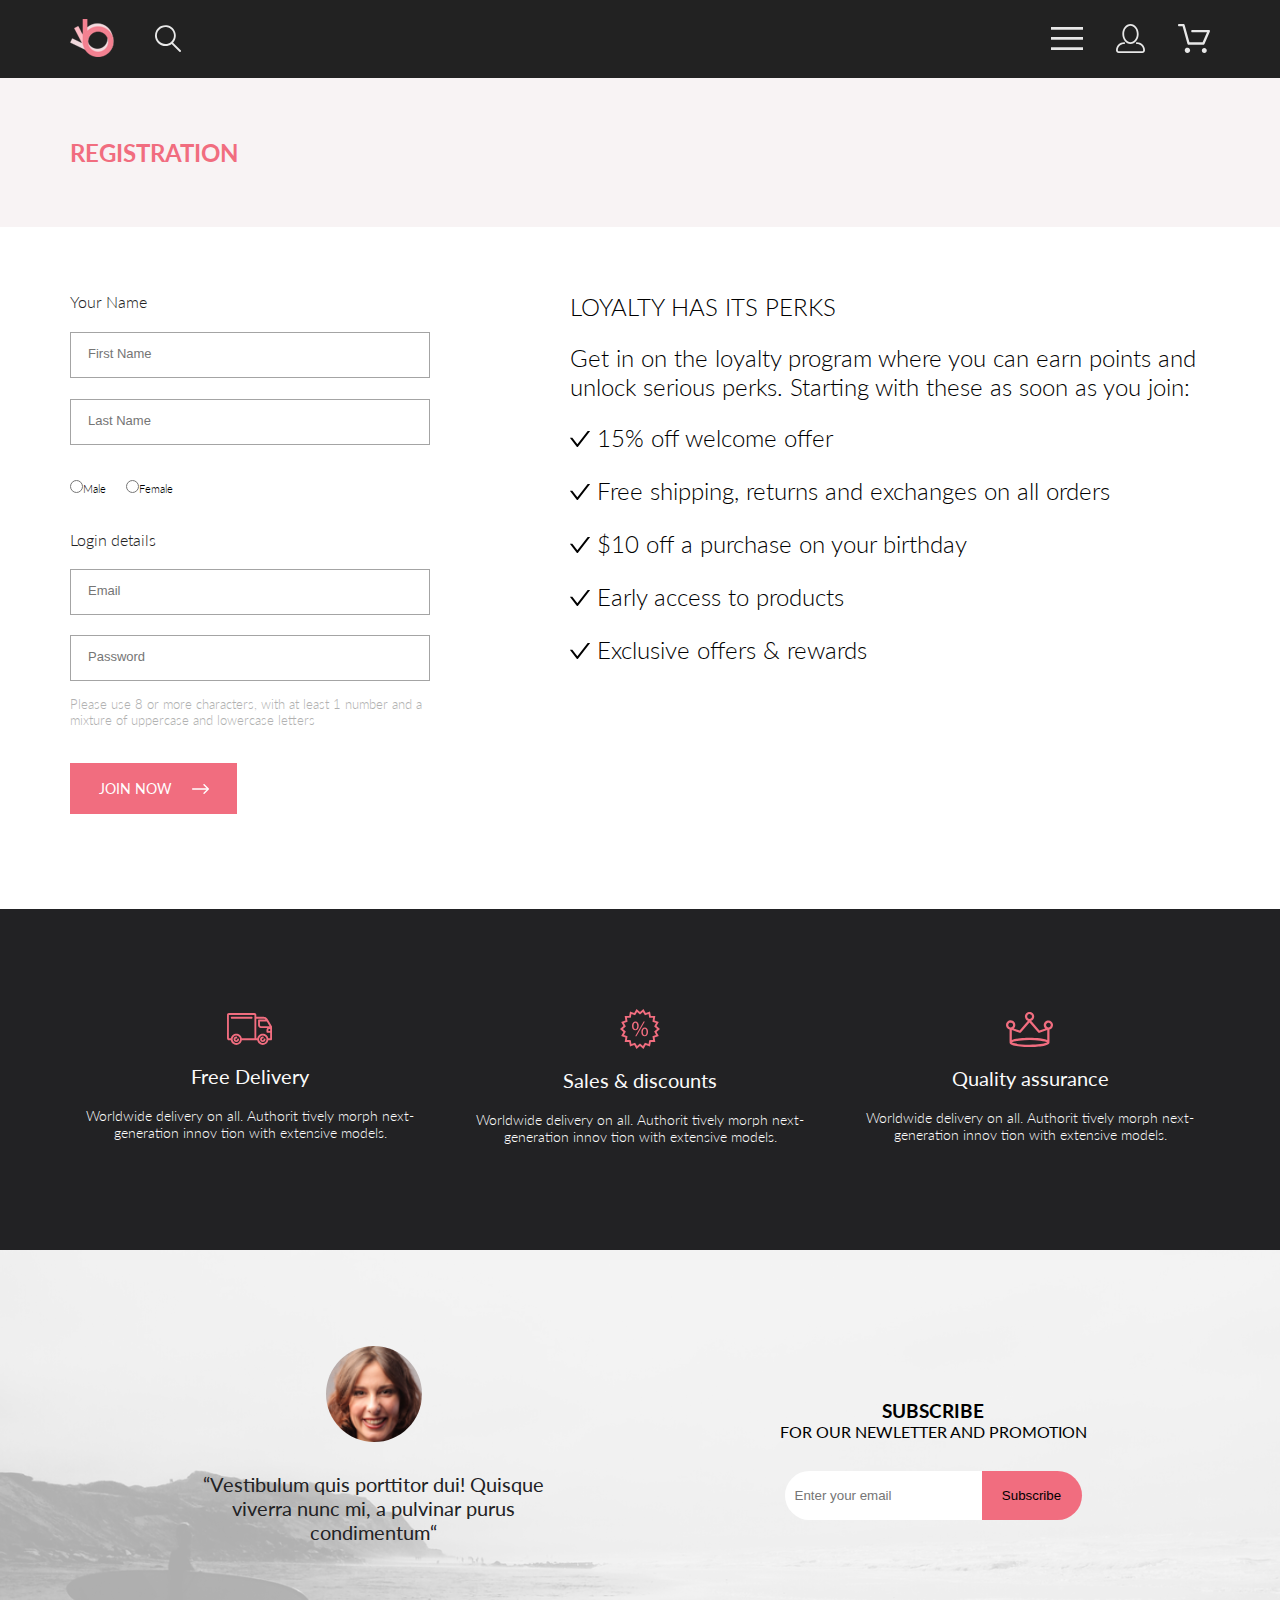
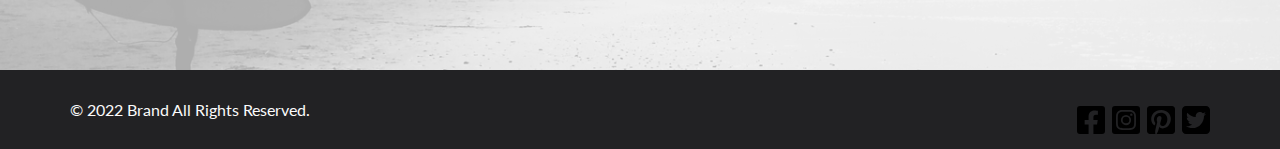
<file: registration.html>
<!DOCTYPE html>
<html lang="en">
  <head>
    <meta charset="UTF-8" />
    <meta name="viewport" content="width=device-width, initial-scale=1.0" />
    <title>THE BRAND OF LUXERIOUS FASHION</title>
    <link rel="stylesheet" href="style.css" />
    <link rel="preconnect" href="https://fonts.googleapis.com" />
    <link rel="preconnect" href="https://fonts.gstatic.com" crossorigin />
    <link
      href="https://fonts.googleapis.com/css2?family=Lato:wght@300;400;700;900&display=swap"
      rel="stylesheet"
    />
    <link rel="stylesheet" href="style.css" />
  </head>

  <body>
    <header class="header">
      <div class="nav center">
        <div class="nav_left">
          <a href="index.html">
            <img src="img/header_logo.svg" alt="header logo" class="header_logo"/>
          </a>
          <a href="#">
            <img src="img/header_forma.svg" alt="header forma"  class="header_forma"/>
          </a>
        </div>
        <div class="nav_right">
          <a href="#">
            <img src="img/nav_menu.svg" alt="header forma"  class="header_forma header_forma_none"/>
          </a>
          <a href="registration.html">
            <img src="img/nav_user.svg" alt="header forma"  class="header_forma header_forma_none"/>
          </a>
          <a href="cart.html">
            <img src="img/nav_cart.svg" alt="header forma"  class="header_forma"/>
          </a>
        </div>
      </div>
    </header>

    <div class="top-head center">
      <h2 class="top-head__heading">REGISTRATION</h2>
    </div> 

    <div class="registration center">
        <div class="registration-form">
            <form action="#" class="reg-form">
                <div class="reg-form__name">
                    <p class="reg-form__text">Your Name</p>
                    <input class="reg-form__input" required type="text" placeholder="First Name">
                    <input class="reg-form__input" required type="text" placeholder="Last Name">                     
                </div>

                <div class="reg-form__male">
                    <p class="reg-form__male_text"><input class="reg-form__male_input" name="gender" type="radio" value="Male">Male</p>
                    <p class="reg-form__male_text"><input class="reg-form__male_input" name="gender" type="radio" value="Female">Female</p>

                </div>

                <div class="reg-form__login">
                    <p class="reg-form__login_text">Login details</p>
                    <input class="reg-form__login_input" required type="text" placeholder="Email">
                    <input class="reg-form__login_input" required type="text" placeholder="Password">  
                    <p class="reg-form__login_text reg-form__login_text_p">Please use 8 or more characters, with at least 1 number and a mixture of uppercase and lowercase letters</p>
                </div>

                <a href="#" class="reg-form__link">
                    <div class="reg-form__link_btn">JOIN NOW
                        <svg width="17" height="10" viewBox="0 0 17 10" fill="none" xmlns="http://www.w3.org/2000/svg">
                        <path fill-rule="evenodd" clip-rule="evenodd" d="M11.54 0.208095C11.6058 0.142131 11.684 0.0897967 11.77 0.0540883C11.8561 0.01838 11.9483 0 12.0415 0C12.1347 0 12.2269 0.01838 12.313 0.0540883C12.399 0.0897967 12.4772 0.142131 12.543 0.208095L16.7929 4.458C16.8589 4.5238 16.9112 4.60196 16.9469 4.68802C16.9826 4.77407 17.001 4.86632 17.001 4.95949C17.001 5.05266 16.9826 5.14491 16.9469 5.23097C16.9112 5.31702 16.8589 5.39518 16.7929 5.46098L12.543 9.71089C12.41 9.84389 12.2296 9.91861 12.0415 9.91861C11.8534 9.91861 11.673 9.84389 11.54 9.71089C11.407 9.57788 11.3323 9.39749 11.3323 9.2094C11.3323 9.0213 11.407 8.84091 11.54 8.70791L15.2898 4.95949L11.54 1.21107C11.474 1.14528 11.4217 1.06711 11.386 0.981059C11.3503 0.895005 11.3319 0.802752 11.3319 0.709584C11.3319 0.616415 11.3503 0.524162 11.386 0.438109C11.4217 0.352055 11.474 0.273891 11.54 0.208095Z" fill="white"/>
                        <path fill-rule="evenodd" clip-rule="evenodd" d="M0 4.95948C0 4.77162 0.0746263 4.59146 0.207462 4.45862C0.340297 4.32579 0.52046 4.25116 0.708318 4.25116H15.583C15.7708 4.25116 15.951 4.32579 16.0838 4.45862C16.2167 4.59146 16.2913 4.77162 16.2913 4.95948C16.2913 5.14734 16.2167 5.3275 16.0838 5.46033C15.951 5.59317 15.7708 5.6678 15.583 5.6678H0.708318C0.52046 5.6678 0.340297 5.59317 0.207462 5.46033C0.0746263 5.3275 0 5.14734 0 4.95948Z" fill="white"/>
                        </svg> </div>                       
                </a>
            </form>
        </div>

        <div class="registration-promo">
            <h2 class="registration__subtitle">LOYALTY HAS ITS PERKS</h2>
            <p class="registration__text">Get in on the loyalty program where you can earn points and unlock serious perks. Starting with these as soon as you join:</p>

            <ul class="registration__list">
                <li class="registration__list_li">15% off welcome offer</li>
                <li class="registration__list_li">Free shipping, returns and exchanges on all orders</li>
                <li class="registration__list_li">$10 off a purchase on your birthday</li>
                <li class="registration__list_li">Early access to products</li>
                <li class="registration__list_li">Exclusive offers & rewards</li>
            </ul>
        </div>
    </div>

   


    <footer>
        <div class="delivery center">
          <div class="delivery_items">
            <img
              src="img/delivery_foto_1.svg"
              alt="delivery photo"
              class="delivery_img"
            />
            <h3 class="delivery_subtitle">Free Delivery</h3>
            <p class="delivery_text">
              Worldwide delivery on all. Authorit tively morph next-generation
              innov tion with extensive models.
            </p>
          </div>
  
          <div class="delivery_items">
            <img
              src="img/delivery_foto_2.svg"
              alt="delivery photo"
              class="delivery_img"
            />
            <h3 class="delivery_subtitle">Sales & discounts</h3>
            <p class="delivery_text">
              Worldwide delivery on all. Authorit tively morph next-generation
              innov tion with extensive models.
            </p>
          </div>
  
          <div class="delivery_items">
            <img
              src="img/delivery_foto_3.svg"
              alt="delivery photo"
              class="delivery_img"
            />
            <h3 class="delivery_subtitle">Quality assurance</h3>
            <p class="delivery_text">
              Worldwide delivery on all. Authorit tively morph next-generation
              innov tion with extensive models.
            </p>
          </div>
        </div>
  
        <div class="subscribe">
          <div class="subscribe_content">
            <div class="subscribe_container">
              <div class="subscribe_left">
                <img
                  src="img/footer_photo_1.svg"
                  alt="footer img"
                  class="subscribe_left_img"
                />
                <p class="subscribe_left_text">
                  “Vestibulum quis porttitor dui! Quisque viverra nunc mi, a
                  pulvinar purus condimentum“
                </p>
              </div>
  
              <div class="subscribe_right">
                <h3 class="subscribe_right_subtitle">SUBSCRIBE</h3>
                <p class="subscribe_right_text">FOR OUR NEWLETTER AND PROMOTION</p>
                <div class="subscribe_button">
                  <input
                    class="subscribe__input"
                    type="email"
                    placeholder="Enter your email"
                    name="Enter your email"
                    id="1"
                  />
                  <button class="subscribe_btn" type="button">Subscribe</button>
                </div>
              </div>
            </div>
          </div>
        </div>
  
        <div class="footer_promo center">
          <div class="footer_promo_left">
            <p class="footer_promo_left_text">
              © 2022 Brand All Rights Reserved.
            </p>
          </div>
  
          <div class="footer_promo_right">
            <a href="#" class="footer_promo_link">
              <svg
                xmlns="http://www.w3.org/2000/svg"
                height="32px"
                viewBox="0 0 448 512"
              >
                <style>
                  svg {
                    fill: #000000;
                  }
                </style>
                <path
                  d="M400 32H48A48 48 0 0 0 0 80v352a48 48 0 0 0 48 48h137.25V327.69h-63V256h63v-54.64c0-62.15 37-96.48 93.67-96.48 27.14 0 55.52 4.84 55.52 4.84v61h-31.27c-30.81 0-40.42 19.12-40.42 38.73V256h68.78l-11 71.69h-57.78V480H400a48 48 0 0 0 48-48V80a48 48 0 0 0-48-48z"
                />
              </svg>
            </a>
            <a href="#" class="footer_promo_link">
              <svg
                xmlns="http://www.w3.org/2000/svg"
                height="32px"
                viewBox="0 0 448 512"
              >
                <style>
                  svg {
                    fill: #000000;
                  }
                </style>
                <path
                  d="M224,202.66A53.34,53.34,0,1,0,277.36,256,53.38,53.38,0,0,0,224,202.66Zm124.71-41a54,54,0,0,0-30.41-30.41c-21-8.29-71-6.43-94.3-6.43s-73.25-1.93-94.31,6.43a54,54,0,0,0-30.41,30.41c-8.28,21-6.43,71.05-6.43,94.33S91,329.26,99.32,350.33a54,54,0,0,0,30.41,30.41c21,8.29,71,6.43,94.31,6.43s73.24,1.93,94.3-6.43a54,54,0,0,0,30.41-30.41c8.35-21,6.43-71.05,6.43-94.33S357.1,182.74,348.75,161.67ZM224,338a82,82,0,1,1,82-82A81.9,81.9,0,0,1,224,338Zm85.38-148.3a19.14,19.14,0,1,1,19.13-19.14A19.1,19.1,0,0,1,309.42,189.74ZM400,32H48A48,48,0,0,0,0,80V432a48,48,0,0,0,48,48H400a48,48,0,0,0,48-48V80A48,48,0,0,0,400,32ZM382.88,322c-1.29,25.63-7.14,48.34-25.85,67s-41.4,24.63-67,25.85c-26.41,1.49-105.59,1.49-132,0-25.63-1.29-48.26-7.15-67-25.85s-24.63-41.42-25.85-67c-1.49-26.42-1.49-105.61,0-132,1.29-25.63,7.07-48.34,25.85-67s41.47-24.56,67-25.78c26.41-1.49,105.59-1.49,132,0,25.63,1.29,48.33,7.15,67,25.85s24.63,41.42,25.85,67.05C384.37,216.44,384.37,295.56,382.88,322Z"
                />
              </svg>
            </a>
            <a href="#" class="footer_promo_link">
              <svg
                xmlns="http://www.w3.org/2000/svg"
                height="32px"
                viewBox="0 0 448 512"
              >
                <style>
                  svg {
                    fill: #000000;
                  }
                </style>
                <path
                  d="M448 80v352c0 26.5-21.5 48-48 48H154.4c9.8-16.4 22.4-40 27.4-59.3 3-11.5 15.3-58.4 15.3-58.4 8 15.3 31.4 28.2 56.3 28.2 74.1 0 127.4-68.1 127.4-152.7 0-81.1-66.2-141.8-151.4-141.8-106 0-162.2 71.1-162.2 148.6 0 36 19.2 80.8 49.8 95.1 4.7 2.2 7.1 1.2 8.2-3.3.8-3.4 5-20.1 6.8-27.8.6-2.5.3-4.6-1.7-7-10.1-12.3-18.3-34.9-18.3-56 0-54.2 41-106.6 110.9-106.6 60.3 0 102.6 41.1 102.6 99.9 0 66.4-33.5 112.4-77.2 112.4-24.1 0-42.1-19.9-36.4-44.4 6.9-29.2 20.3-60.7 20.3-81.8 0-53-75.5-45.7-75.5 25 0 21.7 7.3 36.5 7.3 36.5-31.4 132.8-36.1 134.5-29.6 192.6l2.2.8H48c-26.5 0-48-21.5-48-48V80c0-26.5 21.5-48 48-48h352c26.5 0 48 21.5 48 48z"
                />
              </svg>
            </a>
            <a href="#" class="footer_promo_link">
              <svg
                xmlns="http://www.w3.org/2000/svg"
                height="32px"
                viewBox="0 0 448 512"
              >
                <style>
                  svg {
                    fill: #000000;
                  }
                </style>
                <path
                  d="M64 32C28.7 32 0 60.7 0 96V416c0 35.3 28.7 64 64 64H384c35.3 0 64-28.7 64-64V96c0-35.3-28.7-64-64-64H64zM351.3 199.3v0c0 86.7-66 186.6-186.6 186.6c-37.2 0-71.7-10.8-100.7-29.4c5.3 .6 10.4 .8 15.8 .8c30.7 0 58.9-10.4 81.4-28c-28.8-.6-53-19.5-61.3-45.5c10.1 1.5 19.2 1.5 29.6-1.2c-30-6.1-52.5-32.5-52.5-64.4v-.8c8.7 4.9 18.9 7.9 29.6 8.3c-9-6-16.4-14.1-21.5-23.6s-7.8-20.2-7.7-31c0-12.2 3.2-23.4 8.9-33.1c32.3 39.8 80.8 65.8 135.2 68.6c-9.3-44.5 24-80.6 64-80.6c18.9 0 35.9 7.9 47.9 20.7c14.8-2.8 29-8.3 41.6-15.8c-4.9 15.2-15.2 28-28.8 36.1c13.2-1.4 26-5.1 37.8-10.2c-8.9 13.1-20.1 24.7-32.9 34c.2 2.8 .2 5.7 .2 8.5z"
                />
              </svg>
            </a>
          </div>
        </div>
      </footer>
    </body>
  </html>
</file>
<file: style.css>
.registration__list_li, .registration__text, .registration__subtitle, .top-cart__shipping_btn, .top-cart__shipping_input, .top-cart__shipping_subtitle, .top-cart__button, .top-cart__text, .top-cart__title, .dsc__link, .dsc__sort-text, .dsc__price, .dsc__paragraph, .dsc__title, .dsc__subtitle, .footer_promo_left_text, .subscribe_left_text, .delivery_text, .delivery_subtitle, .product_link_button, .product_price, .product_text, .product_subtitle, .product_desc, .product_title, .offer_title, .offer_subtitle, .main_title {
  font-style: normal;
  line-height: normal;
}

* {
  margin: 0;
  padding: 0;
  box-sizing: border-box;
}

a {
  text-decoration: none;
}

body {
  font-family: Lato;
}

summary {
  display: block;
}

summary::-webkit-details-marker {
  display: none;
}

.center {
  padding-left: calc(50% - 570px);
  padding-right: calc(50% - 570px);
}

.header {
  background-color: #222222;
}

.nav {
  display: flex;
  flex-direction: row;
  flex-wrap: wrap;
  align-content: center;
  justify-content: space-between;
  align-items: center;
  padding-top: 19px;
  padding-bottom: 18px;
}
.nav_left {
  display: flex;
  gap: 41px;
  justify-content: flex-start;
  align-items: center;
}
.nav_right {
  display: flex;
  align-items: center;
  gap: 33px;
  justify-content: end;
}

.main {
  background-color: #f1e4e6;
  display: flex;
  justify-content: center;
  align-items: center;
  flex-direction: row;
  gap: 50px;
  margin-bottom: 65px;
  padding-left: calc(50% - 800px);
  padding-right: calc(50% - 800px);
}
.main_title {
  color: #222;
  font-size: 32px;
  font-weight: 700;
  width: 400px;
  text-align: start;
  border-left: 8px solid #f16d7f;
  padding-left: 9px;
}
.main_the_brand {
  font-size: 48px;
  font-weight: 900;
  display: block;
}
.main_fashion {
  color: #f16d7f;
}

.offer {
  background: #fff;
  display: grid;
  grid-template-columns: repeat(3, 1fr);
  grid-template-rows: repeat(2, 1fr);
  gap: 30px;
  margin-bottom: 15px;
}
.offer_item {
  position: relative;
}
.offer_content {
  position: absolute;
  height: 100%;
  width: 100%;
  top: 0;
  display: flex;
  justify-content: center;
  align-items: center;
  flex-direction: column;
}
.offer_item_big {
  grid-column: 1/4;
  height: 180px;
  position: relative;
}
.offer_subtitle {
  color: #fff;
  text-align: center;
  font-size: 16px;
  font-weight: 400;
}
.offer_title {
  color: #f16d7f;
  font-size: 24px;
  font-weight: 700;
}

.offer_img, .offer_img_big, .product_img, .main_left_photo, .product__cart_img, .product__img {
  width: 100%;
}

.product {
  background: #fff;
}
.product_items {
  display: grid;
  grid-template-columns: repeat(3, 1fr);
  grid-template-rows: repeat(2, 1fr);
  gap: 30px;
  padding-bottom: 63px;
}
.product_items_catalog {
  display: grid;
  grid-template-columns: repeat(3, 1fr);
  grid-template-rows: repeat(3, 1fr);
  gap: 30px;
  padding-bottom: 63px;
}
.product_items_product {
  display: grid;
  grid-template-columns: repeat(3, 1fr);
  grid-template-rows: repeat(1, 1fr);
  gap: 30px;
  padding-bottom: 63px;
}
.product_item {
  display: flex;
  justify-content: center;
  align-items: center;
  flex-direction: column;
  position: relative;
}
.product_title {
  color: #222;
  font-size: 30px;
  font-weight: 400;
  text-align: center;
  padding-bottom: 6px;
}
.product_desc {
  color: #9f9f9f;
  font-size: 14px;
  font-weight: 400;
  text-align: center;
  margin-bottom: 49px;
}
.product_subtitle {
  color: #000;
  font-size: 13px;
  font-weight: 400;
}
.product_text {
  color: #5d5d5d;
  font-size: 14px;
  font-weight: 300;
}
.product_price {
  color: #f16d7f;
  font-size: 16px;
  font-weight: 400;
}
.product_feature {
  background-color: #f8f8f8;
  display: flex;
  padding: 24px 16px;
  flex-direction: column;
  justify-content: center;
  align-items: flex-start;
  gap: 16px;
}
.product_add_to_cart {
  display: none;
  position: absolute;
  top: 188px;
  left: 111px;
}
.product_link {
  display: flex;
  justify-content: center;
  align-items: center;
}
.product_link_button {
  color: #f16d7f;
  font-size: 16px;
  font-weight: 400;
  max-width: 212px;
  padding: 1rem 2rem;
  border: 1px solid #f16d7f;
  margin-bottom: 75px;
  text-align: center;
}
.product_item:hover .product_add_to_cart {
  display: flex;
  transition: ease-in-out 0.5s;
}
.product__cart_img:hover {
  transition: transform ease-in-out 0.5s;
  transform: scale(1.2);
  background-color: #f16d7f;
}
.product_item:hover .product_img {
  filter: brightness(0.5);
  transition: ease-in-out 0.5s;
}
.product_link_button:hover {
  color: #FFF;
  background-color: #f16d7f;
  transition: ease-in-out 0.5s;
}
.product__link {
  display: flex;
  justify-content: center;
  margin-top: 20px;
  margin-bottom: 96px;
}

.delivery {
  background-color: #222224;
  display: flex;
  justify-content: center;
  align-items: center;
  gap: 30px;
  padding-top: 100px;
  padding-bottom: 105px;
}
.delivery_items {
  display: flex;
  justify-content: center;
  align-items: center;
  flex-direction: column;
  align-items: center;
  flex-wrap: wrap;
  gap: 19px;
}
.delivery_subtitle {
  color: #fbfbfb;
  font-size: 19.96px;
  font-weight: 400;
}
.delivery_text {
  color: #fbfbfb;
  text-align: center;
  font-size: 13.972px;
  font-weight: 300;
}

.subscribe_content {
  background-image: url(img/subscribe_photo.svg);
  background-size: cover;
  background-repeat: no-repeat;
  background-position: bottom;
  height: 100%;
  width: 100%;
  position: relative;
}
.subscribe_container {
  height: 100%;
  background: rgba(244, 244, 244, 0.7);
  display: flex;
  flex-wrap: wrap;
  justify-content: center;
  gap: 226px;
}
.subscribe_left {
  display: flex;
  justify-content: center;
  align-items: center;
  flex-direction: column;
  flex-wrap: wrap;
  align-content: center;
  margin-top: 96px;
  gap: 30px;
  margin-bottom: 126px;
}
.subscribe_left_text {
  max-width: 360px;
  color: #222224;
  text-align: center;
  font-size: 20px;
  font-weight: 400;
}
.subscribe_right {
  display: flex;
  justify-content: center;
  align-items: center;
  flex-direction: column;
  flex-wrap: wrap;
  align-content: center;
}
.subscribe_button {
  display: flex;
  justify-content: center;
  align-items: center;
  padding-top: 30px;
}
.subscribe__input {
  border-radius: 24.5px 0 0 24.5px;
  height: 49px;
  fill: #e1e1e1;
  border: none;
  outline: none;
  padding: 10px;
}
.subscribe_btn {
  background-color: #f16d7f;
  width: 100px;
  height: 49px;
  border-radius: 0 24.5px 24.5px 0;
  border: none;
}

.footer_promo {
  background-color: #222224;
  display: flex;
  justify-content: space-between;
}
.footer_promo_left_text {
  color: #fbfbfb;
  font-size: 16px;
  font-weight: 400;
  width: 332px;
  padding-top: 30px;
  padding-bottom: 30px;
}
.footer_promo_right {
  padding-top: 24px;
  display: flex;
  justify-content: center;
  align-items: center;
  gap: 7px;
}
.footer_promo_link:hover path {
  fill: #f16d7f;
  transition: 0.5s ease-out;
}

.top-head {
  background: #f8f3f4;
  padding-top: 60px;
  padding-bottom: 60px;
  display: flex;
  align-items: center;
  justify-content: space-between;
}
.top-head__heading {
  font-style: normal;
  font-weight: 400px;
  font-size: 24px;
  line-height: 29px;
  color: #f16d7f;
}

.breadcrumbs__ul {
  list-style-type: none;
  display: flex;
}
.breadcrumbs__li:not(:last-child)::after {
  content: "/";
  padding-left: 8px;
  padding-right: 8px;
  font-style: normal;
  font-weight: 300;
  font-size: 14px;
  line-height: 17px;
  color: #636363;
}
.breadcrumbs__li:last-child .breadcrumbs__link {
  font-weight: 700;
  color: #f16d7f;
}
.breadcrumbs__li:last-child .breadcrumbs__link:hover {
  color: #636363;
  transition: 0.5s ease-out;
}
.breadcrumbs__link {
  font-style: normal;
  font-weight: 300;
  font-size: 14px;
  line-height: 17px;
  color: #636363;
}
.breadcrumbs__link:hover {
  color: #f16d7f;
  transition: 0.5s ease-out;
}

.filter-sort {
  height: 132px;
  position: relative;
  box-sizing: border-box;
  display: flex;
  gap: 30px;
  padding-top: 39px;
}

.filter {
  padding-top: 13px;
  width: 360px;
  box-sizing: border-box;
  position: relative;
  z-index: 10;
}
.filter__content {
  background-color: #fff;
  padding: 0, 16px, 16px, 16px;
}
.filter[open] {
  background: #FFF;
  box-shadow: 6px 4px 35px rgba(0, 0, 0, 0.21);
}
.filter[open] .filter__heading {
  color: #f16d7f;
}
.filter[open] path {
  fill: #f16d7f;
}
.filter__summary {
  display: flex;
  align-items: center;
  gap: 11px;
  padding-left: 16px;
}
.filter__heading {
  font-style: normal;
  font-weight: 600;
  font-size: 14px;
  line-height: 17px;
  color: #000;
}
.filter__item {
  margin-top: 16px;
}
.filter__item[open] .filter__heading-item {
  color: #f16d7f;
}
.filter__heading-item {
  font-style: normal;
  font-weight: 400;
  font-size: 14px;
  line-height: 17px;
  color: #6f6e6e;
  padding: 8px 11px 11px 11px;
  border-bottom: 1px solid #ebebeb;
  border-left: 5px solid #f16d7f;
}
.filter__link-box {
  display: flex;
  flex-direction: column;
  gap: 11px;
  padding: 24px 16px;
}
.filter__link {
  font-style: normal;
  font-weight: 400;
  font-size: 14px;
  line-height: 17px;
  color: #6f6e6e;
}
.filter__link:hover {
  color: #f16d7f;
}

.sort {
  padding-top: 12px;
  display: flex;
  gap: 18px;
}
.sort__details {
  position: relative;
}
.sort__summary {
  display: flex;
  align-items: center;
  gap: 10px;
}
.sort__heading {
  font-style: normal;
  font-weight: 400;
  font-size: 14px;
  line-height: 14px;
  color: #6f6e6e;
}
.sort__box {
  background: #FFF;
  box-shadow: 6px 4px 35px rgba(0, 0, 0, 0.21);
  padding: 7px 30px 11px 9px;
  position: absolute;
  left: -9px;
  top: 22px;
  display: flex;
  flex-direction: column;
  gap: 8px;
}
.sort__check {
  display: flex;
  gap: 9px;
  align-items: center;
  font-style: normal;
  font-weight: 400;
  font-size: 14px;
  line-height: 16px;
  color: #6f6e6e;
}

.product__photo {
  background-color: #F7F7F7;
  position: relative;
}
.product__photo_container {
  display: flex;
  justify-content: space-between;
  align-items: center;
}
.product__photo__link_left:hover path {
  fill: #f16d7f;
  transition: 0.5s ease-out;
}
.product__photo__link_right:hover path {
  fill: #000;
  transition: 0.5s ease-out;
}

.dsc {
  margin-bottom: 64px;
  display: flex;
  justify-content: center;
  background-color: #fff;
}
.dsc__box {
  display: flex;
  flex-wrap: wrap;
  flex-direction: column;
  justify-content: center;
  align-items: center;
  background-color: #fff;
  transform: translateY(-41px);
  border: 1px solid #EAEAEA;
  padding-bottom: 65px;
  width: 1139px;
}
.dsc__text {
  display: flex;
  flex-wrap: wrap;
  justify-content: center;
  flex-direction: column;
  align-items: center;
  border-bottom: 1px solid #EAEAEA;
  margin-bottom: 65px;
}
.dsc__subtitle {
  color: #f16d7f;
  font-size: 14px;
  font-weight: 300;
  margin-top: 64px;
  margin-bottom: 13px;
}
.dsc__title {
  color: #4D4D4D;
  font-size: 18px;
  font-weight: 300;
  margin-top: 12px;
  margin-bottom: 48px;
}
.dsc__paragraph {
  max-width: 540px;
  text-align: center;
  color: #5E5E5E;
  font-size: 14px;
  font-weight: 300;
  margin-bottom: 32px;
}
.dsc__price {
  color: #EF5B70;
  font-size: 24px;
  font-weight: 300;
  margin-bottom: 65px;
}
.dsc__sort {
  display: flex;
  justify-content: center;
  align-items: center;
  gap: 23px;
  margin-bottom: 43px;
}
.dsc__sort-text {
  color: #6F6E6E;
  font-size: 14px;
  font-weight: 400;
  display: block;
}
.dsc__button {
  width: 212px;
  height: 48px;
  border: 1px solid #f16d7f;
  display: flex;
  justify-content: center;
  padding: 15px;
  align-items: center;
  gap: 23px;
}
.dsc__link {
  color: #f16d7f;
  font-size: 16px;
  font-weight: 400;
}
.dsc__link:hover {
  background-color: #f16d7f;
  border-color: #f16d7f;
  color: white;
  transition: 0.5s ease-out;
}
.dsc__link:hover path {
  fill: white;
  transition: 0.5s ease-out;
}

.top-cart {
  margin-top: 96px;
  margin-bottom: 128px;
  display: flex;
  justify-content: space-between;
}
.top-cart__left-block {
  max-width: 652px;
}
.top-cart__card {
  background: #FFF;
  height: 306px;
  display: flex;
  justify-content: space-between;
  gap: 30px;
  box-shadow: 17px 19px 24px rgba(0, 0, 0, 0.13);
  margin-bottom: 40px;
}
.top-cart__img-left {
  width: 100%;
  background-size: cover;
  background-repeat: no-repeat;
  background-position: bottom;
}
.top-cart__card-center {
  display: flex;
  flex-direction: column;
  justify-content: flex-start;
  margin-top: 22px;
}
.top-cart__title {
  color: #222;
  font-size: 24px;
  font-weight: 400;
  width: 190px;
  margin-bottom: 40px;
}
.top-cart__select {
  color: #f16d7f;
}
.top-cart__text {
  color: #575757;
  font-size: 22px;
  font-weight: 400;
  margin-bottom: 6px;
}
.top-cart__card-right {
  margin: 28px 28px 50px 70px;
}
.top-cart__buttons {
  display: flex;
  justify-content: space-between;
  margin-top: 30px;
}
.top-cart__button {
  color: #000;
  font-size: 14px;
  font-weight: 300;
  padding: 15px 40px 15px 39px;
  border: solid 1px #A4A4A4;
  margin-top: 30px;
}
.top-cart__button:hover {
  color: white;
  background-color: #f16d7f;
}
.top-cart__right-block {
  display: flex;
  flex-direction: column;
  gap: 57px;
}
.top-cart__shipping {
  margin-top: 17px;
}
.top-cart__shipping_subtitle {
  color: #222;
  font-size: 16px;
  font-weight: 300;
  margin-bottom: 20px;
}
.top-cart__shipping_form {
  display: flex;
  flex-direction: column;
  gap: 20px;
}
.top-cart__shipping_input {
  width: 360px;
  color: #222;
  font-size: 13px;
  font-weight: 300;
  padding-top: 13px;
  padding-left: 17px;
  padding-bottom: 16px;
}
.top-cart__shipping_btn {
  margin-top: 24px;
  color: #4A4A4A;
  font-size: 11px;
  font-weight: 300;
  border: 1px solid #A4A4A4;
  width: 101px;
  height: 35px;
  text-align: center;
  padding-top: 9px;
}
.top-cart__shipping_btn:hover {
  color: white;
  background-color: #f16d7f;
}
.top-cart__total_box {
  background-color: #F5F3F3;
  height: 214px;
  display: flex;
  flex-direction: column;
  gap: 17px;
  align-items: center;
}
.top-cart__total_box-text {
  border-bottom: 1px solid #e2e2e2;
  display: flex;
  flex-direction: column;
  align-items: flex-end;
  gap: 12px;
  margin-top: 39px;
  padding-bottom: 21px;
  width: 275px;
}
.top-cart__total_box-text-top {
  color: #4A4A4A;
  font-size: 11px;
  font-style: normal;
  font-weight: 400;
  line-height: normal;
}
.top-cart__total_box-text-bottom {
  color: #222;
  font-size: 16px;
  font-style: normal;
  font-weight: 300;
  line-height: normal;
}
.top-cart__total_btn {
  width: 273px;
  height: 50px;
  background-color: #f16d7f;
  color: #FFF;
  font-size: 16px;
  font-style: normal;
  font-weight: 300;
  line-height: normal;
  text-align: center;
  padding-top: 15px;
}
.top-cart__total_btn:hover {
  background-color: #FFF;
  color: #000;
  border: 1px solid #A4A4A4;
}

.registration {
  display: flex;
  justify-content: space-between;
  gap: 140px;
  margin-top: 65px;
  margin-bottom: 95px;
}
.registration__subtitle {
  color: #000;
  font-size: 24px;
  font-weight: 300;
}
.registration__text {
  color: #000;
  font-size: 24px;
  font-weight: 300;
}
.registration__list {
  list-style: inside;
  list-style-image: url(img/vector.svg);
}
.registration__list_li {
  color: #000;
  font-size: 24px;
  font-weight: 300;
  margin-bottom: 1em;
}

.registration-promo {
  display: flex;
  flex-direction: column;
  gap: 22px;
}

.reg-form {
  display: flex;
  flex-direction: column;
  gap: 35px;
}
.reg-form__name {
  display: flex;
  flex-direction: column;
  gap: 21px;
}
.reg-form__text {
  color: #222;
  font-size: 16px;
  font-style: normal;
  font-weight: 300;
  line-height: normal;
}
.reg-form__input {
  max-width: 360px;
  border: 1px solid #A4A4A4;
  padding: 13px 277px 16px 17px;
  color: #B1B1B1;
  font-size: 13px;
  font-style: normal;
  font-weight: 300;
  line-height: normal;
  outline: none;
}
.reg-form__male {
  display: flex;
  justify-content: start;
  gap: 20px;
}
.reg-form__male_input {
  padding-left: 10px;
}
.reg-form__male_text {
  color: #000;
  font-size: 11px;
  font-style: normal;
  font-weight: 300;
  line-height: normal;
  text-align: center;
}
.reg-form__login {
  display: flex;
  flex-direction: column;
  gap: 20px;
}
.reg-form__login_text {
  color: #222;
  font-size: 16px;
  font-style: normal;
  font-weight: 300;
  line-height: normal;
}
.reg-form__login_text_p {
  color: #B1B1B1;
  font-size: 13px;
  margin-top: -5px;
}
.reg-form__login_input {
  max-width: 360px;
  border: 1px solid #A4A4A4;
  padding: 13px 277px 16px 17px;
  color: #B1B1B1;
  font-size: 13px;
  font-style: normal;
  font-weight: 300;
  line-height: normal;
  outline: none;
}
.reg-form__link_btn {
  background-color: #f16d7f;
  color: #FFF;
  font-size: 14px;
  font-style: normal;
  font-weight: 400;
  line-height: normal;
  padding: 16px 20px;
  width: 167px;
  display: flex;
  justify-content: center;
  align-items: center;
  gap: 20px;
  border: 1px solid #f16d7f;
}
.reg-form__link_btn:hover {
  background-color: #fff;
  color: #f16d7f;
  border: 1px solid #f16d7f;
  fill: #f16d7f;
}
.reg-form__link_btn:hover path {
  fill: #f16d7f;
}

@media screen and (min-width: 768px) and (max-width: 1024px) {
  .center {
    padding-left: calc(50% - 383px);
    padding-right: calc(50% - 383px);
  }
  .main {
    padding-left: calc(50% - 600px);
    padding-right: calc(50% - 600px);
    flex-wrap: nowrap;
    justify-content: center;
  }
  .main_left_photo {
    max-width: 386px;
  }
  .the_brand {
    font-size: 44px;
    font-weight: 900;
  }
  .main_title {
    font-size: 24px;
    font-weight: 700;
    width: 283px;
  }
  .offer {
    gap: 20px;
  }
  .offer_item_big {
    height: 116px;
  }
  .product_items, .product_items_catalog {
    display: grid;
    grid-template-columns: repeat(2, 1fr);
    grid-template-rows: repeat(3, 1fr);
    gap: 17px;
    padding-bottom: 33px;
  }
  .delivery {
    flex-direction: column;
    gap: 48px;
    padding-top: 48px;
    padding-bottom: 64px;
  }
  .delivery_text {
    width: 360px;
  }
  .subsribe_content {
    height: 100%;
    width: 100%;
  }
  .subscribe_container {
    height: 100%;
    flex-direction: column;
    justify-content: flex-start;
    gap: 48px;
    padding-bottom: 140px;
  }
  .subscribe_left {
    margin-top: 64px;
    margin-bottom: 60px;
  }
  .dsc__box {
    margin-top: 0;
  }
  .product_items_product {
    grid-template-columns: repeat(2, 1fr);
  }
  .product_item_none {
    display: none;
  }
  .top-cart {
    flex-direction: column;
    align-items: center;
    align-content: center;
    justify-content: center;
    margin-bottom: 140px;
  }
  .top-cart__card {
    gap: 15px;
  }
  .top-cart__left-block {
    margin-bottom: 80px;
  }
  .top-cart__buttons {
    justify-content: center;
    gap: 48px;
  }
  .top-cart__right-block {
    flex-direction: row;
    justify-content: center;
    gap: 15px;
  }
  .top-cart__total {
    margin-top: 55px;
    max-width: 360px;
  }
  .registration {
    margin-top: 40px;
    gap: 40px;
  }
  .registration__subtitle {
    margin-bottom: 12px;
    font-size: 16px;
  }
  .registration__text {
    font-size: 16px;
  }
  .registration__list_li {
    font-size: 16px;
  }
  .dsc__box {
    transform: translateY(0px);
    width: 100vw;
  }
}
@media screen and (min-width: 200px) and (max-width: 767px) {
  .center {
    padding-left: calc(50% - 160px);
    padding-right: calc(50% - 160px);
  }
  .header_forma_none {
    display: none;
  }
  .main_left {
    display: none;
  }
  .main_right {
    height: 360px;
    width: 375px;
    display: flex;
    justify-content: center;
    padding-left: 0;
    flex-direction: row;
    flex-wrap: wrap;
    align-content: center;
    align-items: center;
  }
  .main_title {
    font-size: 20px;
    width: 250px;
  }
  .the_brand {
    font-size: 38px;
  }
  .offer {
    display: grid;
    display: flex;
    flex-direction: column;
    justify-content: center;
    align-items: center;
    gap: 32px;
    margin-bottom: 64px;
  }
  .offer_item_big {
    height: 111px;
  }
  .offer_img_big {
    height: 111px;
    width: 320px;
    -o-object-fit: cover;
       object-fit: cover;
  }
  .product_items {
    display: flex;
    flex-direction: column;
    justify-content: center;
    align-items: center;
    gap: 16px;
    padding-bottom: 40px;
  }
  .delivery {
    flex-direction: column;
    gap: 48px;
  }
  .subscribe_container {
    height: 100%;
    flex-direction: column;
    justify-content: flex-start;
    gap: 48px;
    padding-bottom: 110px;
  }
  .subscribe_left {
    margin-top: 64px;
    margin-bottom: 60px;
  }
  .footer_promo {
    flex-direction: column-reverse;
    justify-content: center;
    align-items: center;
  }
  .footer_promo_right {
    padding-top: 43px;
  }
  .footer_promo_left_text {
    text-align: center;
  }
  .product_items_catalog {
    grid-template-columns: repeat(1, 1fr);
  }
  .top-head {
    flex-direction: column;
    gap: 32px;
  }
  .dsc__box {
    min-width: 375px;
    transform: translateY(0px);
  }
  .dsc__paragraph {
    width: 326px;
  }
  .product_items_product {
    grid-template-columns: repeat(1, 1fr);
  }
  .top-cart {
    flex-direction: column;
    align-items: center;
    align-content: center;
    justify-content: center;
    margin-bottom: 140px;
    gap: 65px;
  }
  .top-cart__right-block {
    flex-direction: column;
  }
  .top-cart__button {
    font-size: 12px;
    font-weight: 400;
  }
  .registration {
    flex-direction: column;
    gap: 60px;
  }
}/*# sourceMappingURL=style.css.map */
</file>
